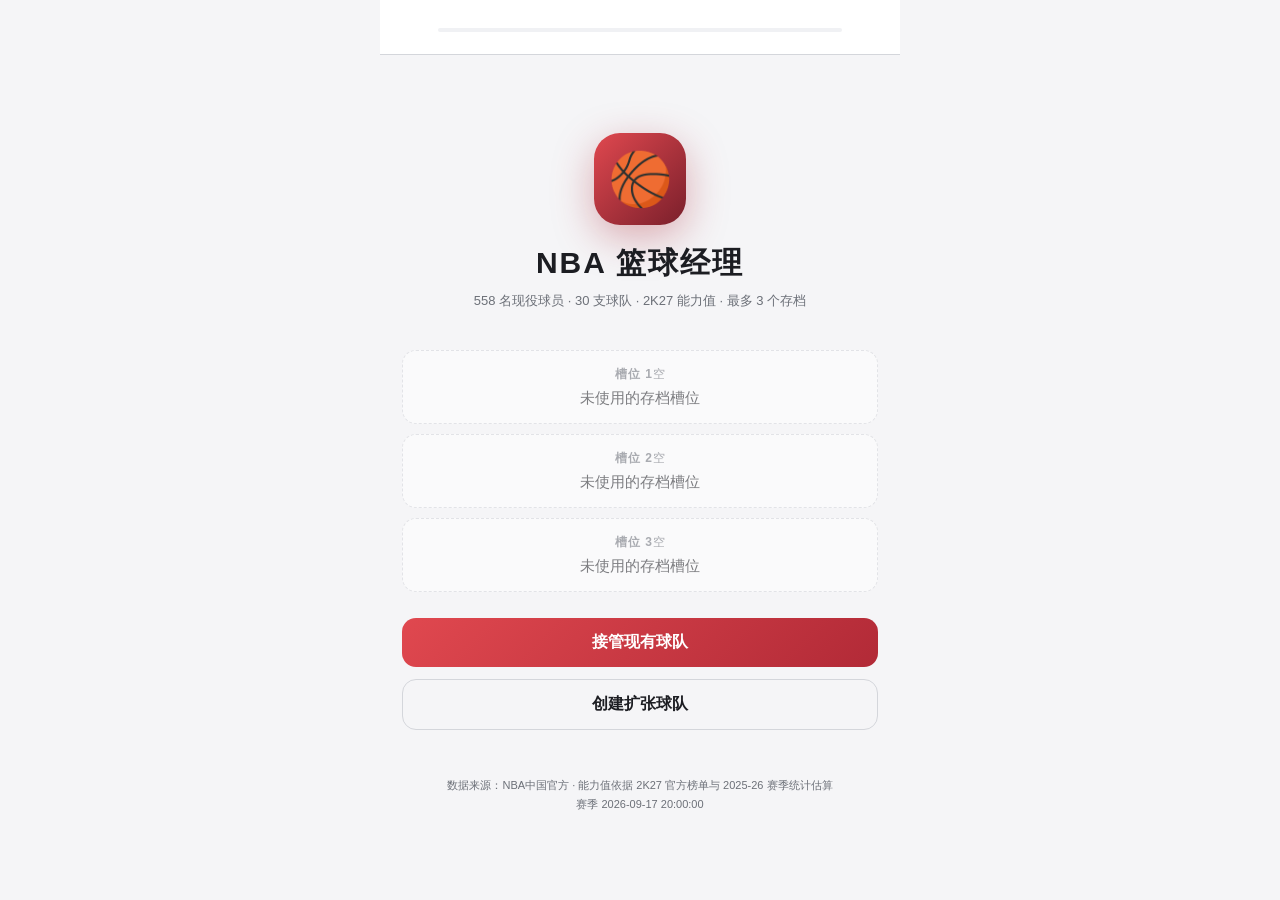
<file: index.html>
<!DOCTYPE html>
<html lang="zh-CN">
<head>
<meta charset="UTF-8">
<meta http-equiv="refresh" content="0; url=web/index.html?v=15">
<title>NBA 篮球经理</title>
</head>
<body>
<script>location.replace('web/index.html?v=15');</script>
<noscript>请跳转到 <a href="web/index.html">web/index.html</a></noscript>
</body>
</html>
</file>
<file: web/css/style.css>
/* NBA 篮球经理 — 移动端样式（深色 2K 风格） */
:root {
  --bg: #f5f5f7;
  --card: #ffffff;
  --card2: #f0f1f4;
  --line: #d4d6db;
  --text: #1c1d22;
  --muted: #6c7078;
  --red: #b32636;
  --gold: #a81f2e;
  --green: #2d8a5a;
  --blue: #2a5da0;
}
* { margin: 0; padding: 0; box-sizing: border-box; -webkit-tap-highlight-color: transparent; }
html { height: 100%; }
body {
  min-height: 100%;
  background: var(--bg);
  color: var(--text);
  font-family: "PingFang SC", "Microsoft YaHei", -apple-system, sans-serif;
  font-size: 15px;
}
#app { max-width: 520px; margin: 0 auto; min-height: 100vh; padding-bottom: 30px; }
.hidden { display: none !important; }

/* ===== 顶栏 ===== */
#topbar {
  position: sticky; top: 0; z-index: 20;
  display: flex; align-items: center; gap: 10px;
  padding: calc(10px + env(safe-area-inset-top)) 14px 10px;
  background: var(--card);
  border-bottom: 1px solid var(--line);
}
#btn-back {
  width: 34px; height: 34px; border: none; border-radius: 10px;
  background: var(--card2); color: var(--text); font-size: 22px; line-height: 1;
  cursor: pointer; flex: none;
}
#step-wrap { flex: 1; }
#step-label { font-size: 13px; color: var(--muted); margin-bottom: 5px; }
#step-bar { height: 4px; border-radius: 2px; background: var(--card2); overflow: hidden; }
#step-fill { height: 100%; width: 0; border-radius: 2px; background: linear-gradient(90deg, var(--red), var(--gold)); transition: width .3s; }
#topbar-space { width: 34px; flex: none; }

/* ===== 通用 ===== */
.screen { padding: 18px 16px 40px; }
.screen-title { font-size: 22px; font-weight: 800; margin-bottom: 4px; }
.screen-sub { color: var(--muted); font-size: 13px; margin-bottom: 18px; }
.btn {
  display: block; width: 100%; padding: 14px; border: none; border-radius: 14px;
  font-size: 16px; font-weight: 700; cursor: pointer; transition: transform .08s, opacity .2s;
}
.btn:active { transform: scale(.98); }
.btn:disabled { opacity: .35; cursor: not-allowed; }
.btn-primary { background: linear-gradient(135deg, #e0484f, #b22a37); color: #fff; }
.btn-outline { background: transparent; color: var(--text); border: 1.5px solid var(--line); }
.btn-gold { background: linear-gradient(135deg, #c92a3f, #8a1825); color: #fff; }
.btn + .btn { margin-top: 12px; }
.link-danger { display: block; margin: 14px auto 0; background: none; border: none; color: var(--muted); font-size: 13px; text-decoration: underline; cursor: pointer; }

/* ===== 开始页 ===== */
.hero { text-align: center; padding: 60px 0 40px; }
.hero-logo {
  width: 92px; height: 92px; margin: 0 auto 18px; border-radius: 26px;
  background: linear-gradient(135deg, #e0484f, #7a1f2b);
  display: flex; align-items: center; justify-content: center; font-size: 52px;
  box-shadow: 0 12px 40px rgba(168, 31, 46, .35);
}
.hero h1 { font-size: 30px; font-weight: 900; letter-spacing: 2px; }
.hero .sub { color: var(--muted); font-size: 13px; margin-top: 8px; }
.start-actions { padding: 0 6px; }
.foot-note { text-align: center; color: var(--muted); font-size: 11px; margin-top: 46px; line-height: 1.7; }

/* ===== 存档槽位 ===== */
.save-slots { display: flex; flex-direction: column; gap: 10px; margin: 0 auto 26px; max-width: 560px; padding: 0 6px; }
.save-slot {
  background: var(--card); border: 1.5px solid var(--line); border-radius: 14px; padding: 14px 16px;
  display: flex; flex-direction: column; gap: 6px;
}
.save-slot.empty { opacity: .55; border-style: dashed; align-items: center; justify-content: center; min-height: 74px; }
.ss-head { display: flex; justify-content: space-between; align-items: center; }
.ss-no { font-size: 12px; font-weight: 800; color: var(--muted); letter-spacing: 1px; }
.ss-state { font-size: 12px; color: var(--muted); }
.ss-mode { font-size: 11px; color: var(--gold); background: rgba(168,31,46,.12); border: 1px solid rgba(168,31,46,.3); padding: 2px 8px; border-radius: 10px; }
.ss-team { font-size: 17px; font-weight: 900; }
.ss-meta { font-size: 12px; color: var(--muted); }
.ss-actions { display: flex; gap: 10px; margin-top: 6px; align-items: center; }
.ss-actions .btn { padding: 6px 16px; font-size: 13px; }
.ss-actions .link-danger { margin: 0; font-size: 12px; }

/* ===== 扩张选秀 ===== */
.exp-rules { display: flex; flex-wrap: wrap; gap: 8px; margin: 14px 0; }
.er-pill { background: var(--card); border: 1px solid var(--line); border-radius: 20px; padding: 6px 14px; font-size: 12px; color: var(--muted); }
.er-pill b { color: var(--text); }
.exp-list { display: flex; flex-direction: column; gap: 8px; margin-top: 12px; }
.exp-card {
  display: flex; align-items: center; gap: 12px; background: var(--card);
  border: 1.5px solid var(--line); border-radius: 12px; padding: 10px 14px; cursor: pointer; transition: border-color .15s, background .15s;
}
.exp-card:hover { border-color: var(--gold); }
.exp-card.selected { border-color: #3fbf7f; background: rgba(63,191,127,.08); }
.exp-card.blocked { opacity: .45; cursor: not-allowed; }
.exp-card.blocked:hover { border-color: var(--line); }
.exp-main { flex: 1; min-width: 0; }
.exp-name { font-weight: 800; font-size: 14px; display: flex; align-items: center; gap: 8px; flex-wrap: wrap; }
.exp-meta { font-size: 12px; color: var(--muted); margin-top: 3px; }
.exp-act { flex-shrink: 0; }
.exp-tag { font-size: 12px; font-weight: 800; padding: 4px 10px; border-radius: 12px; white-space: nowrap; }
.exp-tag.add { background: rgba(79,142,247,.16); color: #6ea8ff; border: 1px solid rgba(79,142,247,.4); }
.exp-tag.sel { background: rgba(63,191,127,.16); color: #3fbf7f; border: 1px solid rgba(63,191,127,.4); }
.exp-tag.locked { background: rgba(120,128,150,.14); color: var(--muted); border: 1px solid var(--line); }
.exp-bottombar {
  position: sticky; bottom: 0; display: flex; justify-content: space-between; align-items: center; gap: 12px;
  background: var(--bg); border-top: 1px solid var(--line); padding: 14px 4px; margin-top: 18px; flex-wrap: wrap;
}
.exp-hint { font-size: 13px; color: var(--muted); }


/* ===== 球队选择 ===== */
.team-grid { display: grid; grid-template-columns: 1fr 1fr; gap: 12px; }
.team-card {
  background: var(--card); border: 1.5px solid var(--line); border-radius: 16px;
  padding: 16px 10px 12px; text-align: center; cursor: pointer; transition: transform .08s, border-color .2s;
}
.team-card:active { transform: scale(.97); }
.team-logo { width: 58px; height: 58px; margin: 0 auto 10px; display: flex; align-items: center; justify-content: center; }
.team-logo img { width: 100%; height: 100%; object-fit: contain; }
.logo-fb { display: none; width: 100%; height: 100%; border-radius: 14px; align-items: center; justify-content: center; background: var(--card2); color: var(--muted); font-weight: 800; font-size: 15px; }
.team-name { font-weight: 800; font-size: 16px; }
.team-city { color: var(--muted); font-size: 12px; margin-top: 2px; }
.team-meta { color: var(--gold); font-size: 11px; margin-top: 7px; }

/* ===== 建队表单 ===== */
.form { display: flex; flex-direction: column; gap: 16px; }
.field span { display: block; font-size: 13px; color: var(--muted); margin-bottom: 7px; }
.field-row { display: flex; gap: 8px; }
.field input {
  flex: 1; padding: 13px 14px; border-radius: 12px; border: 1.5px solid var(--line);
  background: var(--card); color: var(--text); font-size: 16px; outline: none; min-width: 0;
}
.field input:focus { border-color: var(--red); }
.field-value {
  flex: 1; padding: 13px 14px; border-radius: 12px; border: 1.5px dashed var(--line);
  background: var(--card2); color: var(--text); font-size: 16px; min-width: 0;
}
.dice {
  width: 46px; border: none; border-radius: 12px; background: var(--card2);
  font-size: 20px; cursor: pointer; flex: none;
}

/* ===== 预算 ===== */
.budget-list { display: flex; flex-direction: column; gap: 12px; }
.budget-card {
  background: var(--card); border: 1.5px solid var(--line); border-radius: 16px;
  padding: 16px; cursor: pointer; transition: border-color .15s, background .15s;
}
.budget-card.active { border-color: var(--gold); background: var(--card2); }
.budget-amount { font-size: 26px; font-weight: 900; color: var(--gold); }
.budget-label { font-weight: 700; margin-top: 2px; }
.budget-desc { color: var(--muted); font-size: 12px; margin-top: 3px; }
#btn-to-roster, #btn-to-budget { margin-top: 20px; }

/* ===== 选人 ===== */
.roster-topbar {
  position: sticky; top: 55px; z-index: 15; margin: -8px -16px 12px;
  padding: 10px 16px 12px; background: var(--card);
  border-bottom: 1px solid var(--line);
}
.budget-line { display: flex; justify-content: space-between; font-size: 12.5px; color: var(--muted); margin-bottom: 7px; }
.budget-line b { color: var(--text); }
.budget-line b.warn { color: var(--red); }
.budget-bar { height: 7px; border-radius: 4px; background: var(--card2); overflow: hidden; }
#budget-fill { height: 100%; width: 0; border-radius: 4px; background: var(--green); transition: width .25s, background .25s; }
#budget-fill.warn { background: var(--gold); }
#budget-fill.over { background: var(--red); }
.chips { display: flex; gap: 7px; overflow-x: auto; padding-top: 10px; min-height: 40px; scrollbar-width: none; }
.chips::-webkit-scrollbar { display: none; }
.chip {
  flex: none; display: flex; align-items: center; gap: 6px;
  background: var(--card2); border: 1px solid var(--line); border-radius: 20px;
  padding: 4px 10px 4px 4px; font-size: 12.5px; cursor: pointer;
}
.chip img { width: 26px; height: 26px; border-radius: 50%; object-fit: cover; background: var(--card); }
.chip .x { color: var(--muted); font-size: 14px; }
.chip-empty { color: var(--muted); font-size: 12px; align-self: center; }

.filters { display: flex; gap: 10px; align-items: center; margin-bottom: 10px; }
.pos-filter { display: flex; background: var(--card); border-radius: 10px; padding: 3px; }
.pos-filter button {
  border: none; background: transparent; color: var(--muted); font-size: 13px;
  padding: 6px 12px; border-radius: 8px; cursor: pointer;
}
.pos-filter button.active { background: var(--red); color: #fff; font-weight: 700; }
#sort-sel {
  flex: none; padding: 8px 8px; border-radius: 10px; border: 1.5px solid var(--line);
  background: var(--card); color: var(--text); font-size: 13px; outline: none;
}
#search-in {
  width: 100%; padding: 11px 14px; margin-bottom: 12px; border-radius: 12px;
  border: 1.5px solid var(--line); background: var(--card); color: var(--text);
  font-size: 14px; outline: none;
}
#search-in:focus { border-color: var(--red); }

.player-list { display: flex; flex-direction: column; gap: 9px; padding-bottom: 90px; }
.player-card {
  display: flex; align-items: center; gap: 11px;
  background: var(--card); border: 1.5px solid var(--line); border-radius: 14px;
  padding: 9px 12px; cursor: pointer; transition: border-color .15s, background .15s;
}
.player-card.selected { border-color: var(--gold); background: var(--card2); }
.player-card.disabled { opacity: .38; cursor: not-allowed; }
.ovr-badge {
  width: 42px; height: 42px; border-radius: 11px; flex: none;
  display: flex; align-items: center; justify-content: center;
  font-weight: 900; font-size: 17px;
}
.ovr-95 { background: linear-gradient(135deg, #6b0f1a, #a81f2e); color: #fff; }
.ovr-90 { background: linear-gradient(135deg, #8a1825, #c92a3f); color: #fff; }
.ovr-85 { background: linear-gradient(135deg, #ffa94d, #e86a10); color: #fff; }
.ovr-80 { background: #3b6fd4; color: #fff; }
.ovr-75 { background: #2f9e6e; color: #fff; }
.ovr-70 { background: #8a8d96; color: #fff; }
.ovr-low { background: #d8dce3; color: #4a4d54; }
.p-avatar { width: 42px; height: 42px; border-radius: 11px; object-fit: cover; background: var(--card2); flex: none; }
.p-info { flex: 1; min-width: 0; }
.p-name { font-weight: 700; font-size: 15px; white-space: nowrap; overflow: hidden; text-overflow: ellipsis; }
.p-meta { color: var(--muted); font-size: 12px; margin-top: 3px; display: flex; align-items: center; gap: 6px; }
.pos-chip { font-size: 10.5px; font-weight: 700; padding: 1.5px 6px; border-radius: 6px; }
.pos-g { background: rgba(42, 93, 160, .12); color: #2a5da0; }
.pos-f { background: rgba(45, 138, 90, .12); color: #2d8a5a; }
.pos-c { background: rgba(168, 31, 46, .12); color: #a81f2e; }
.p-right { text-align: right; flex: none; }
.p-salary { font-weight: 800; font-size: 14px; color: var(--gold); }
.p-state { color: var(--muted); font-size: 10.5px; margin-top: 3px; }
.player-card.selected .p-state { color: var(--gold); }

.roster-bottombar {
  position: fixed; bottom: 0; left: 50%; transform: translateX(-50%);
  width: min(520px, 100%); padding: 12px 16px calc(12px + env(safe-area-inset-bottom));
  background: var(--card); border-top: 1px solid var(--line);
  z-index: 18;
}

/* ===== 确认页 ===== */
.team-hero {
  display: flex; align-items: center; gap: 14px;
  background: var(--card);
  border: 1.5px solid var(--line); border-radius: 18px; padding: 14px 16px;
  flex-wrap: wrap;
}
.team-hero-logo { width: 56px; height: 56px; flex: none; display: flex; align-items: center; justify-content: center; }
.team-hero-logo img { width: 100%; height: 100%; object-fit: contain; }
.th-fb { width: 100%; height: 100%; border-radius: 18px; display: flex; align-items: center; justify-content: center; font-size: 28px; }
.th-info { flex: 1 1 130px; min-width: 130px; }
.th-name { font-size: 19px; font-weight: 900; line-height: 1.2; white-space: nowrap; }
.th-sub { color: var(--muted); font-size: 12px; margin-top: 3px; white-space: nowrap; overflow: hidden; text-overflow: ellipsis; }
.th-stats { display: flex; gap: 6px; flex: 1 1 auto; flex-wrap: wrap; margin-left: auto; justify-content: flex-end; }
.th-stat { text-align: center; padding: 4px 8px; background: var(--card2); border: 1px solid var(--line); border-radius: 10px; min-width: 48px; }
.th-stat b { display: block; font-size: 15px; font-weight: 900; color: var(--gold); line-height: 1.1; }
.th-stat span { font-size: 9.5px; color: var(--muted); }
/* 经理室主导航：平铺瓷贴网格，图标+文字两行 */
.hub-nav { display: grid; grid-template-columns: repeat(auto-fill, minmax(94px, 1fr)); gap: 8px; margin: 12px 0; }
.hub-nav .mc-btn {
  display: flex; flex-direction: column; align-items: center; justify-content: center; gap: 5px;
  white-space: nowrap; padding: 11px 6px 10px; font-size: 12.5px; border-radius: 14px;
  background: var(--card); box-shadow: 0 1px 3px rgba(20, 24, 48, .05);
  transition: transform .12s ease, border-color .12s ease, box-shadow .12s ease;
}
.hub-nav .mc-btn:hover {
  border-color: rgba(168, 31, 46, .45); box-shadow: 0 4px 12px rgba(168, 31, 46, .12);
  transform: translateY(-1px);
}
.hub-nav .mc-btn .hn-ico { font-size: 19px; line-height: 1; }
.hub-nav .mc-btn.primary {
  background: linear-gradient(135deg, var(--gold), #7f1424); border-color: var(--gold);
  box-shadow: 0 2px 8px rgba(168, 31, 46, .28);
}
.hub-nav .mc-btn.disabled { opacity: .4; }
/* 经理室子tab切换 */
.hub-tabs { display: flex; gap: 0; border-bottom: 2px solid var(--line); margin: 4px 0 14px; }
.hub-tab { background: transparent; border: none; color: var(--muted); padding: 8px 18px; font-size: 14px; font-weight: 700; cursor: pointer; border-bottom: 2px solid transparent; margin-bottom: -2px; }
.hub-tab.active { color: var(--gold); border-bottom-color: var(--gold); }
.hub-tab:hover { color: var(--text); }
.hub-tab-body { min-height: 200px; }
.hub-leaders .r-row { gap: 8px; }
.hub-leaders .r-salary { display: flex; flex-direction: column; align-items: flex-end; gap: 0; line-height: 1; }
.hub-leaders .r-salary b { color: var(--text); font-size: 14px; font-weight: 800; }
.hub-leaders .r-salary span { font-size: 9px; color: var(--muted); }
.sum-stats { display: flex; gap: 10px; margin: 14px 0 18px; }
.sum-stats > div { flex: 1; background: var(--card); border: 1px solid var(--line); border-radius: 14px; padding: 12px 6px; text-align: center; }
.sum-stats b { display: block; font-size: 17px; font-weight: 800; }
.sum-stats span { font-size: 11px; color: var(--muted); }
.roster-table { display: flex; flex-direction: column; gap: 6px; margin-bottom: 18px; }
.r-row {
  display: flex; align-items: center; gap: 10px; background: var(--card);
  border: 1px solid var(--line); border-radius: 11px; padding: 7px 12px; font-size: 13.5px;
  cursor: pointer;
}
.r-idx { width: 16px; color: var(--muted); font-size: 11.5px; flex: none; text-align: center; }
.r-row .ovr-badge { width: 30px; height: 30px; border-radius: 8px; font-size: 13px; flex: none; }
.r-main { flex: 1; min-width: 0; display: flex; flex-direction: column; gap: 2px; }
.r-name { font-weight: 700; white-space: nowrap; overflow: hidden; text-overflow: ellipsis; line-height: 1.2; }
.r-name .starter { color: var(--gold); font-size: 10px; border: 1px solid var(--gold); border-radius: 5px; padding: 0 4px; margin-left: 6px; vertical-align: 1px; font-weight: 700; }
.r-meta { color: var(--muted); font-size: 11px; display: flex; align-items: center; gap: 4px; white-space: nowrap; overflow: hidden; line-height: 1.2; }
.r-meta .pos-chip { font-size: 10px; padding: 1px 5px; flex: none; }
.r-meta .morale-chip { font-size: 10.5px; margin-left: 0; flex: none; }
.r-salary { color: var(--gold); font-weight: 700; text-align: right; flex: none; white-space: nowrap; font-size: 12.5px; line-height: 1.2; }
.r-row.r-injured { opacity: .65; }
.inj-chip { font-size: 10px; background: #fff0f0; color: #c0392b; border: 1px solid #e74c3c; border-radius: 5px; padding: 0 5px; margin-left: 6px; vertical-align: 1px; font-weight: 600; white-space: nowrap; }

/* ===== 退役球员 / 名人堂 ===== */
.r-acc { display: flex; flex-wrap: wrap; gap: 4px; margin-top: 3px; }
.acc-badge { font-size: 9.5px; border-radius: 4px; padding: 1px 5px; font-weight: 700; white-space: nowrap; }
.acc-mvp { background: #fff3cd; color: #856404; border: 1px solid #ffc107; }
.acc-fmvp { background: #fff0f6; color: #a81f2e; border: 1px solid #e74c3c; }
.acc-champ { background: #fffbe6; color: #996600; border: 1px solid #daa520; }
.acc-allnba { background: #e8f4fd; color: #1a5da0; border: 1px solid #4f8ef7; }
.acc-dpoy { background: #e8f8f0; color: #1a6b3a; border: 1px solid #2d8a5a; }
.acc-none { font-size: 10px; color: var(--muted); }
.r-hof-score { font-size: 11px; color: var(--gold); font-weight: 700; white-space: nowrap; flex: none; align-self: center; }
.r-row.r-hof { border-color: var(--gold); background: rgba(168,31,46,.03); }
.hof-status { font-size: 9.5px; border-radius: 4px; padding: 1px 6px; margin-left: 6px; vertical-align: 1px; font-weight: 700; white-space: nowrap; }
.hof-in { background: rgba(168,31,46,.1); color: var(--gold); border: 1px solid var(--gold); }
.hof-out { background: var(--card2); color: var(--muted); border: 1px solid var(--line); }
.hof-pending { background: #fff3cd; color: #856404; border: 1px solid #ffc107; }
.hof-wait { background: #e8f4fd; color: #4f8ef7; border: 1px solid #4f8ef7; }
.hof-year { font-size: 10px; color: var(--muted); font-weight: 400; margin-left: 6px; }

/* ===== 名人堂完整页面 ===== */
.hof-list { display: flex; flex-direction: column; gap: 14px; padding-bottom: 20px; }
.hof-card { position: relative; background: linear-gradient(135deg, rgba(168,31,46,.07), var(--card) 60%); border: 1.5px solid rgba(168,31,46,.4); border-radius: 14px; padding: 14px 14px 12px; cursor: pointer; transition: transform .15s, box-shadow .15s, border-color .15s; }
.hof-card:hover { transform: translateY(-2px); box-shadow: 0 4px 14px rgba(168,31,46,.18); border-color: var(--gold); }
.hof-card:active { transform: scale(.99); }
.hof-rank { position: absolute; top: 10px; right: 14px; font-size: 18px; font-weight: 900; color: rgba(168,31,46,.18); font-style: italic; }
.hof-head { display: flex; align-items: center; gap: 12px; }
.hof-avatar { width: 56px; height: 56px; flex: none; border-radius: 50%; overflow: hidden; background: var(--card2); border: 2px solid var(--gold); display: flex; align-items: center; justify-content: center; }
.hof-avatar img { width: 100%; height: 100%; object-fit: cover; }
.hof-avatar-fb { font-size: 22px; font-weight: 900; color: var(--gold); }
.hof-title { flex: 1; min-width: 0; }
.hof-name { font-size: 17px; font-weight: 900; color: var(--gold); line-height: 1.2; margin-bottom: 3px; }
.hof-meta { display: flex; gap: 8px; flex-wrap: wrap; align-items: center; font-size: 11.5px; color: var(--muted); margin-bottom: 6px; }
.hof-badges { display: flex; gap: 4px; flex-wrap: wrap; }
.hof-badges .acc-badge { font-size: 10px; padding: 2px 6px; }
.hof-ovr { display: flex; flex-direction: column; align-items: center; gap: 3px; flex: none; }
.hof-ovr .ovr-badge { width: 38px; height: 38px; font-size: 14px; }
.hof-ovr span { font-size: 9.5px; color: var(--muted); }
.hof-score { display: flex; flex-direction: column; align-items: center; gap: 3px; flex: none; padding-left: 8px; border-left: 1px dashed var(--line); margin-left: 4px; }
.hof-score b { font-size: 18px; color: var(--gold); font-weight: 900; }
.hof-score span { font-size: 9.5px; color: var(--muted); }
.hof-induct { font-size: 11px; color: var(--gold); font-weight: 700; background: rgba(168,31,46,.08); border: 1px dashed rgba(168,31,46,.3); padding: 3px 10px; border-radius: 10px; margin: 10px 0 8px; display: inline-block; }
.hof-stats h4 { margin: 0 0 8px; font-size: 13px; color: var(--text); display: flex; align-items: baseline; gap: 8px; }
.hof-stats h4 small { font-size: 10.5px; color: var(--muted); font-weight: 400; }
.hof-table { width: 100%; font-size: 11.5px; margin: 0 0 8px; }
.hof-table th { font-size: 9.5px; color: var(--muted); padding: 4px 2px; font-weight: 600; }
.hof-table td { padding: 4px 2px; text-align: center; vertical-align: bottom; }
.hof-table td b { font-size: 13px; font-weight: 800; color: var(--text); display: block; line-height: 1.1; }
.hof-table td small { font-size: 8.5px; color: var(--muted); display: block; margin-top: 1px; }
.hof-totals td b { color: var(--gold); }
@media (max-width: 480px) {
  .hof-head { flex-wrap: wrap; }
  .hof-ovr, .hof-score { flex-direction: row; gap: 6px; padding: 0; border: none; margin: 0; }
  .hof-ovr span, .hof-score span { font-size: 11px; }
  .hof-ovr .ovr-badge { width: 32px; height: 32px; font-size: 12px; }
}

/* ===== 通用小 tab（选秀页位置筛选复用） ===== */
.ts-tabs { display: flex; gap: 6px; margin-bottom: 10px; overflow-x: auto; }
.draft-pos-tabs { margin-bottom: 8px; }
.ts-tab { font-size: 12px; padding: 6px 12px; border-radius: 8px; border: 1px solid var(--line); background: var(--card); color: var(--muted); cursor: pointer; white-space: nowrap; flex: none; }
.ts-tab.active { background: var(--gold); color: #fff; border-color: var(--gold); }

/* ===== 交易搜索：主体选择 + 报价卡片 ===== */
.ts2-subj { cursor: pointer; }
.ts2-subj:active { background: var(--card2); }
.ts2-subj.is-injured { opacity: .5; cursor: not-allowed; }
.ts2-go { font-size: 20px; color: var(--muted); flex: none; font-weight: 300; }
.ts2-back {
  background: none; border: none; color: var(--gold); font-size: 13.5px; font-weight: 700;
  padding: 4px 0 10px; cursor: pointer;
}
.ts2-subject-card {
  display: flex; align-items: center; gap: 10px;
  background: var(--card); border: 1.5px solid var(--gold); border-radius: 14px;
  padding: 10px 12px; margin-bottom: 12px;
}
.ts2-subject-card .ovr-badge { width: 38px; height: 38px; font-size: 15px; flex: none; }
.ts2-subj-main { flex: 1; min-width: 0; }
.ts2-subj-name { font-size: 15px; font-weight: 900; }
.ts2-rescan {
  flex: none; border: 1px solid var(--line); background: var(--card2); color: var(--muted);
  border-radius: 8px; padding: 6px 10px; font-size: 11.5px; cursor: pointer; white-space: nowrap;
}
.ts2-list { display: flex; flex-direction: column; gap: 10px; }
.ts2-card {
  background: var(--card); border: 1.5px solid var(--line); border-radius: 14px;
  padding: 12px; box-shadow: 0 1px 3px rgba(20, 24, 48, .05);
}
.ts2-card.ts2-steal { border-color: rgba(45, 138, 90, .55); }
.ts2-card.ts2-good { border-color: rgba(79, 142, 247, .55); }
.ts2-card-head { display: flex; align-items: center; gap: 7px; margin-bottom: 10px; flex-wrap: wrap; }
.ts2-card-head .br-logo { width: 22px; height: 22px; display: inline-flex; }
.ts2-card-head b { font-size: 14px; }
.ts2-status { font-size: 10.5px; color: var(--muted); background: var(--card2); border-radius: 5px; padding: 2px 7px; }
.ts2-badge { margin-left: auto; font-size: 10.5px; font-weight: 800; border-radius: 6px; padding: 3px 8px; white-space: nowrap; }
.ts2-badge-steal { background: #e8f8f0; color: #1a6b3a; border: 1px solid #2d8a5a; }
.ts2-badge-good { background: #e8f4fd; color: #1a5da0; border: 1px solid #4f8ef7; }
.ts2-badge-fair { background: var(--card2); color: var(--muted); border: 1px solid var(--line); }
.ts2-cols { display: grid; grid-template-columns: 1fr 22px 1fr; gap: 6px; align-items: start; }
.ts2-col { border-radius: 10px; padding: 8px; display: flex; flex-direction: column; gap: 6px; }
.ts2-out { background: rgba(168, 31, 46, .05); }
.ts2-in { background: rgba(45, 138, 90, .05); }
.ts2-col-h { font-size: 11px; font-weight: 800; color: var(--muted); display: flex; justify-content: space-between; gap: 6px; }
.ts2-col-h em { font-style: normal; color: var(--text); font-variant-numeric: tabular-nums; }
.ts2-swap { text-align: center; color: var(--muted); font-size: 15px; line-height: 40px; }
.ts2-p { display: flex; align-items: center; gap: 7px; }
.ts2-p .ovr-badge { width: 28px; height: 28px; font-size: 11.5px; flex: none; }
.ts2-p-main { min-width: 0; }
.ts2-p-name { font-size: 12.5px; font-weight: 700; white-space: nowrap; overflow: hidden; text-overflow: ellipsis; }
.ts2-p-meta { font-size: 10.5px; color: var(--muted); white-space: nowrap; }
.ts2-pick-ico { font-size: 15px; flex: none; width: 28px; text-align: center; }
.ts2-reason { font-size: 11px; color: var(--muted); line-height: 1.5; margin: 9px 0 10px; }
.ts2-accept { flex: 1; padding: 10px; font-size: 13.5px; }
.ts2-accept.confirm { background: #b3261e; border-color: #b3261e; color: #fff; }

/* ===== 交易协商 ===== */
.ts2-btns { display: flex; gap: 8px; }
.ts2-btns .ts2-accept { flex: 1.4; }
.ts2-nego {
  flex: 1; background: var(--card2); border: 1px solid var(--line); color: var(--text);
  font-size: 13px; padding: 10px 8px; white-space: nowrap;
}
.ts2-nego-card { border-color: var(--gold); }
.ts2-nego-tip { margin-left: auto; font-size: 10.5px; color: var(--muted); }
.ts2-del {
  flex: none; width: 24px; height: 24px; border-radius: 50%; border: 1px solid var(--line);
  background: var(--card2); color: var(--muted); font-size: 12px; line-height: 1;
  cursor: pointer; margin-left: 4px;
}
.ts2-del:hover { background: rgba(168, 31, 46, .1); color: #a81f2e; border-color: #a81f2e; }
.ts2-add {
  width: 100%; padding: 7px; border: 1.5px dashed var(--line); border-radius: 8px;
  background: none; color: var(--muted); font-size: 12px; cursor: pointer;
}
.ts2-add:hover { border-color: var(--gold); color: var(--gold); }
.ts2-picker {
  max-height: 180px; overflow-y: auto; border: 1px solid var(--line); border-radius: 8px;
  background: var(--card); padding: 3px; display: flex; flex-direction: column; gap: 2px;
}
.ts2-pick-row { display: flex; align-items: center; gap: 7px; padding: 4px 5px; border-radius: 6px; cursor: pointer; }
.ts2-pick-row:hover { background: var(--card2); }
.ts2-pick-row .ovr-badge { width: 24px; height: 24px; font-size: 10.5px; flex: none; }
.ts2-plus { margin-left: auto; color: var(--gold); font-weight: 900; font-size: 15px; flex: none; }
.ts2-picker-empty { font-size: 11px; color: var(--muted); text-align: center; padding: 8px; }
.ts2-checks { display: flex; flex-wrap: wrap; gap: 6px 12px; margin: 10px 0 8px; font-size: 11.5px; }
.ts2-ck.ok { color: #1a6b3a; }
.ts2-ck.bad { color: #c0392b; font-weight: 700; }
.ts2-valbar { color: var(--muted); margin-left: auto; }
.ts2-valbar b { font-variant-numeric: tabular-nums; }
.ts2-propose { width: 100%; padding: 11px; font-size: 14px; }
.ts2-banner { border-radius: 10px; padding: 10px 12px; font-size: 12.5px; line-height: 1.55; margin-top: 10px; }
.ts2-banner.ok { background: #e8f8f0; border: 1px solid #2d8a5a; color: #1a6b3a; }
.ts2-banner.warn { background: #fdf6e3; border: 1px solid #d9a520; color: #7a5c00; }
.ts2-banner.bad { background: #fdecea; border: 1px solid #c0392b; color: #922b21; }
.ts2-counter { width: 100%; margin-top: 8px; background: #d9a520; border-color: #d9a520; color: #fff; padding: 10px; font-size: 13px; }
.ts2-close { width: 100%; margin-top: 8px; padding: 11px; font-size: 14px; }
@media (max-width: 380px) {
  .ts2-cols { grid-template-columns: 1fr 16px 1fr; gap: 3px; }
  .ts2-col { padding: 6px; }
  .ts2-badge { margin-left: 0; }
}

/* ===== 球员详情 ===== */
.pd-hero {
  display: flex; gap: 14px; align-items: flex-start;
  background: var(--card);
  border: 1.5px solid var(--line); border-radius: 18px; padding: 18px; margin-bottom: 14px;
}
.pd-avatar { width: 76px; height: 76px; border-radius: 16px; object-fit: cover; background: var(--card2); flex: none; }
.pd-main { flex: 1; min-width: 0; }
.pd-name { font-size: 20px; font-weight: 900; display: flex; align-items: center; gap: 7px; flex-wrap: wrap; }
.pd-en { color: var(--muted); font-size: 12.5px; margin-top: 3px; }
.pd-meta { display: flex; gap: 6px; margin-top: 8px; flex-wrap: wrap; align-items: center; }
.pd-tag {
  font-size: 11px; padding: 2.5px 8px; border-radius: 8px;
  background: var(--card2); border: 1px solid var(--line); color: var(--muted); white-space: nowrap;
}
.pd-tag.gold { color: var(--gold); border-color: rgba(168, 31, 46, .4); }
.pd-ovr { text-align: center; flex: none; margin-left: 4px; }
.pd-ovr .ovr-badge { width: 54px; height: 54px; border-radius: 14px; font-size: 22px; }
.pd-ovr span { display: block; font-size: 10.5px; color: var(--muted); margin-top: 5px; }
.pd-card { background: var(--card); border: 1px solid var(--line); border-radius: 16px; padding: 14px; margin-bottom: 14px; }
.pd-card h3 { font-size: 13px; margin-bottom: 12px; color: var(--muted); font-weight: 700; letter-spacing: 1px; }
.attr-row { display: flex; align-items: center; gap: 10px; margin-bottom: 9px; }
.attr-row:last-child { margin-bottom: 0; }
.attr-label { width: 56px; font-size: 12.5px; color: var(--muted); flex: none; }
.attr-val { width: 28px; text-align: right; font-weight: 800; font-size: 13.5px; flex: none; font-variant-numeric: tabular-nums; }
.attr-track { flex: 1; height: 8px; border-radius: 4px; background: var(--card2); overflow: hidden; }
.attr-fill { height: 100%; border-radius: 4px; }
.mgr-grid { display: grid; grid-template-columns: repeat(4, 1fr); gap: 8px; }
.mgr-grid > div { text-align: center; background: var(--card2); border-radius: 12px; padding: 11px 4px; }
.mgr-grid b { display: block; font-size: 17px; font-weight: 900; }
.mgr-grid span { font-size: 11px; color: var(--muted); }
.stat-table { width: 100%; border-collapse: collapse; font-size: 13px; }
.stat-table th { color: var(--muted); font-weight: 600; font-size: 11.5px; padding: 4px 2px; text-align: center; border-bottom: 1px solid var(--line); }
.stat-table td { padding: 8px 2px; text-align: center; font-variant-numeric: tabular-nums; }
.stat-table td:first-child { font-weight: 700; }
.empty-stats { color: var(--muted); font-size: 12.5px; text-align: center; padding: 10px 0 6px; }
.p-info-btn {
  width: 30px; height: 30px; border-radius: 9px; flex: none;
  border: 1px solid var(--line); background: var(--card2); color: var(--muted);
  font-size: 13px; font-weight: 700; cursor: pointer; align-self: center;
}
.p-info-btn:active { transform: scale(.94); }

/* ===== 经理室 ===== */
.section-h { font-size: 14px; color: var(--muted); font-weight: 700; margin: 18px 0 10px; letter-spacing: 1px; }
/* ===== 主控台日历（常规赛） ===== */
.hcal { background: var(--card); border: 1.5px solid var(--line); border-radius: 16px; padding: 10px; margin-top: 14px; }
.hcal-nav { display: flex; align-items: center; justify-content: space-between; margin-bottom: 8px; }
.hcal-nav-btn { width: 32px; height: 32px; border-radius: 8px; border: 1px solid var(--line); background: var(--card2); font-size: 18px; font-weight: 800; color: var(--gold); cursor: pointer; display: flex; align-items: center; justify-content: center; line-height: 1; }
.hcal-nav-btn:active { transform: scale(.92); }
.hcal-title { font-size: 16px; font-weight: 800; color: var(--gold); }
.hcal-weekdays { display: grid; grid-template-columns: repeat(7, 1fr); gap: 2px; margin-bottom: 3px; }
.hcal-weekdays > div { text-align: center; font-size: 11px; color: var(--muted); font-weight: 700; padding: 3px 0; }
.hcal-grid { display: grid; grid-template-columns: repeat(7, 1fr); gap: 2px; }
.hcal-cell { background: var(--card2); border: 1px solid var(--line); border-radius: 6px; min-height: 60px; padding: 4px 3px; display: flex; flex-direction: column; align-items: center; justify-content: center; text-align: center; cursor: default; overflow: hidden; }
.hcal-cell.hcal-empty { background: transparent; border: none; min-height: 0; padding: 0; }
.hcal-cell[data-idx] { cursor: pointer; }
.hcal-cell.today { border-color: var(--gold); border-width: 2px; box-shadow: 0 0 0 1px rgba(168,31,46,.25) inset; }
/* 胜负满格上色 */
.hcal-cell.win { background: #2d8a5a; border-color: #2d8a5a; }
.hcal-cell.loss { background: #c0392b; border-color: #c0392b; }
.hcal-cell.next { background: var(--gold); border-color: var(--gold); animation: sch-pulse 1.2s ease-in-out infinite; }
.hcal-toprow { display: flex; justify-content: space-between; align-items: center; width: 100%; margin-bottom: 2px; }
.hcal-day { font-size: 10px; color: var(--muted); font-weight: 700; line-height: 1; }
.hcal-cell.win .hcal-day, .hcal-cell.loss .hcal-day, .hcal-cell.next .hcal-day { color: rgba(255,255,255,.75); }
.hcal-cell.today .hcal-day { color: var(--gold); }
.hcal-cell.today.win .hcal-day, .hcal-cell.today.loss .hcal-day, .hcal-cell.today.next .hcal-day { color: rgba(255,255,255,.9); }
.hcal-away { font-size: 8px; color: var(--muted); background: rgba(255,255,255,.7); border-radius: 3px; padding: 0 3px; line-height: 1.3; font-weight: 700; }
.hcal-cell.win .hcal-away, .hcal-cell.loss .hcal-away, .hcal-cell.next .hcal-away { background: rgba(255,255,255,.25); color: #fff; }
.hcal-opp { font-size: 10px; font-weight: 800; line-height: 1.15; white-space: nowrap; overflow: hidden; text-overflow: ellipsis; max-width: 100%; }
.hcal-cell.win .hcal-opp, .hcal-cell.loss .hcal-opp, .hcal-cell.next .hcal-opp { color: #fff; }
.hcal-cell .hcal-future { color: var(--muted); font-size: 9.5px; }
.hcal-score { font-size: 8.5px; font-weight: 800; font-variant-numeric: tabular-nums; line-height: 1.15; margin-top: 1px; white-space: nowrap; }
.hcal-cell.win .hcal-score, .hcal-cell.loss .hcal-score { color: #fff; }
.next-game { background: var(--card); border: 1.5px solid var(--line); border-radius: 18px; padding: 18px; margin-top: 14px; }
.ng-label { color: var(--muted); font-size: 12px; text-align: center; letter-spacing: 1px; }
.ng-row { display: flex; align-items: center; justify-content: space-evenly; margin: 14px 0 10px; }
.ng-team { display: flex; flex-direction: column; align-items: center; gap: 8px; font-weight: 800; font-size: 15px; }
.ng-team .team-logo { width: 52px; height: 52px; margin: 0; }
.ng-team img { width: 52px; height: 52px; object-fit: contain; }
.ng-team .logo-fb { width: 52px; height: 52px; border-radius: 12px; font-size: 18px; }
.ng-fb { font-size: 26px; }
.ng-vs { color: var(--muted); font-weight: 900; font-size: 20px; }
.ng-meta { text-align: center; color: var(--gold); font-size: 12px; margin-bottom: 14px; }
.next-game .btn { margin-top: 0; }

/* ===== 比赛页 ===== */
#screen-match { padding-bottom: 10px; }
.m-scoreboard {
  display: flex; align-items: center; justify-content: space-between;
  background: var(--card);
  border: 1.5px solid var(--line); border-radius: 18px; padding: 16px 18px;
  position: sticky; top: 55px; z-index: 15;
}
.m-team { display: flex; flex-direction: column; align-items: center; gap: 7px; width: 92px; }
.m-logo { width: 46px; height: 46px; display: flex; align-items: center; justify-content: center; }
.m-logo img { width: 100%; height: 100%; object-fit: contain; }
.m-name { font-size: 13px; font-weight: 800; white-space: nowrap; overflow: hidden; text-overflow: ellipsis; max-width: 92px; }
.m-center { text-align: center; }
.m-score { font-size: 34px; font-weight: 900; font-variant-numeric: tabular-nums; letter-spacing: 1px; }
.m-clock { color: var(--gold); font-size: 13px; font-weight: 700; margin-top: 3px; font-variant-numeric: tabular-nums; }
.m-controls { display: flex; gap: 8px; margin: 12px 0 8px; }
.mc-btn {
  flex: 1; padding: 11px 4px; border-radius: 12px; border: 1.5px solid var(--line);
  background: var(--card); color: var(--text); font-size: 13.5px; font-weight: 700; cursor: pointer;
}
.mc-btn:active { transform: scale(.97); }
.mc-btn.gold { border-color: rgba(168, 31, 46, .5); color: var(--gold); }
.mc-btn.primary { background: var(--gold); color: #fff; border-color: var(--gold); }
.mc-btn.small { flex: none; padding: 8px 14px; font-size: 12.5px; }
.mc-btn.disabled, .mc-btn:disabled { opacity: .45; cursor: not-allowed; color: var(--muted); }
.m-tactics { display: flex; gap: 10px; align-items: center; margin-bottom: 12px; }
.m-tactics label { flex: 1; display: flex; align-items: center; gap: 7px; font-size: 12.5px; color: var(--muted); }
.m-tactics select {
  flex: 1; padding: 8px 6px; border-radius: 10px; border: 1.5px solid var(--line);
  background: var(--card); color: var(--text); font-size: 13px; outline: none;
}
.m-feed { display: flex; flex-direction: column; gap: 5px; }
.feed-item {
  display: flex; align-items: center; gap: 9px; font-size: 13.5px;
  background: var(--card); border: 1px solid var(--line); border-radius: 11px; padding: 8px 12px;
  animation: feedIn .25s ease;
}
@keyframes feedIn { from { opacity: 0; transform: translateY(-6px); } to { opacity: 1; transform: none; } }
.feed-item .f-icon { flex: none; font-size: 13px; width: 18px; text-align: center; }
.feed-item .f-text { flex: 1; line-height: 1.45; }
.feed-item.good { border-color: rgba(63, 191, 127, .45); }
.feed-item.good .f-text { color: #7fe0ac; }
.feed-item.warn { border-color: rgba(214, 66, 75, .4); }
.feed-item.warn .f-text { color: #ff9b9b; }
.feed-item.dim { opacity: .62; font-size: 12.5px; }
.feed-item.sep { background: transparent; border: none; justify-content: center; color: var(--muted); font-size: 12px; letter-spacing: 2px; }
.feed-item.mine { border-left: 3px solid var(--gold); }
.f-score { font-weight: 800; color: var(--gold); font-variant-numeric: tabular-nums; font-size: 12.5px; }
.m-modal {
  position: fixed; inset: 0; z-index: 50; background: rgba(5, 7, 14, .78);
  display: flex; align-items: flex-end; justify-content: center;
}
.m-modal-box {
  width: min(520px, 100%); max-height: 78vh; overflow-y: auto;
  background: var(--bg); border-radius: 22px 22px 0 0; border: 1.5px solid var(--line);
  padding: 20px 16px calc(20px + env(safe-area-inset-bottom));
}
.m-modal-box h3 { font-size: 16px; margin-bottom: 14px; }
.m-sub-cols { display: grid; grid-template-columns: 1fr 1fr; gap: 10px; }
.m-sub-cols > div > b { display: block; font-size: 12px; color: var(--muted); margin-bottom: 8px; }
.m-sub-cols > div > div { display: flex; flex-direction: column; gap: 6px; }
.sub-row {
  display: flex; align-items: center; gap: 8px; padding: 6px 8px;
  background: var(--card); border: 1.5px solid var(--line); border-radius: 10px; cursor: pointer; font-size: 12.5px;
}
.sub-row .ovr-badge { width: 28px; height: 28px; border-radius: 7px; font-size: 12px; }
.sub-row.sel { border-color: var(--gold); background: var(--card2); }
.sub-name { flex: 1; font-weight: 700; white-space: nowrap; overflow: hidden; text-overflow: ellipsis; }
.sub-e { font-size: 11px; font-weight: 800; }
.sub-e.ehi { color: var(--green); } .sub-e.emid { color: var(--gold); } .sub-e.elo { color: var(--red); }
.m-modal-actions { display: flex; gap: 10px; margin-top: 16px; }
.m-modal-actions .btn { margin-top: 0; }
/* 实时数据弹窗：双方球员 box score */
.m-stats-box { max-width: 540px; max-height: 88vh; overflow-y: auto; }
.box-score-summary { text-align: center; font-size: 14px; font-weight: 700; padding: 8px 0 14px; border-bottom: 1px solid var(--line); margin-bottom: 12px; }
.box-score-summary b { font-size: 18px; color: var(--gold); }
.box-team { margin-bottom: 16px; }
.box-team h4 { font-size: 13px; margin-bottom: 6px; color: var(--muted); font-weight: 700; }
.box-h, .box-row { display: grid; grid-template-columns: 1.4fr repeat(10, 1fr); gap: 4px; font-size: 11px; padding: 5px 4px; align-items: center; }
.box-h { color: var(--muted); font-weight: 700; border-bottom: 1px solid var(--line); text-transform: uppercase; font-size: 9.5px; }
.box-h span, .box-row span { text-align: center; }
.box-row { border-bottom: 1px dashed rgba(0,0,0,.04); }
.box-row.starter { background: rgba(168,31,46,.04); }
.box-row .bx-name { text-align: left; font-weight: 600; }
.bx-st { font-size: 9px; color: var(--gold); font-style: normal; margin-left: 2px; }
@media (max-width: 480px) {
  .box-h, .box-row { grid-template-columns: 1.2fr repeat(10, 1fr); font-size: 10px; gap: 2px; }
  .box-h { font-size: 8.5px; }
}

/* ===== 赛后 ===== */
.m-post { margin-top: 14px; }
.mp-banner { text-align: center; font-size: 24px; font-weight: 900; padding: 18px; border-radius: 16px; margin-bottom: 12px; }
.mp-banner.win { background: linear-gradient(135deg, rgba(168, 31, 46, .25), rgba(168, 31, 46, .08)); color: var(--gold); border: 1.5px solid rgba(168, 31, 46, .5); }
.mp-banner.lose { background: linear-gradient(135deg, rgba(214, 66, 75, .22), rgba(214, 66, 75, .07)); color: #ff9b9b; border: 1.5px solid rgba(214, 66, 75, .5); }
.mp-mvp { text-align: center; color: var(--muted); font-size: 13px; margin-bottom: 16px; }
.mp-mvp b { color: var(--text); }
.mp-tabs { display: flex; gap: 8px; margin-bottom: 10px; }
.mp-tab {
  flex: 1; padding: 9px; border-radius: 10px; border: 1.5px solid var(--line);
  background: var(--card); color: var(--muted); font-size: 13.5px; font-weight: 700; cursor: pointer;
}
.mp-tab.active { background: var(--red); color: #fff; border-color: var(--red); }
.box-table th { white-space: nowrap; }
.box-table td { white-space: nowrap; }
.box-table .b-name { max-width: 90px; overflow: hidden; text-overflow: ellipsis; }
.box-table { display: block; overflow-x: auto; }

#toast {
  position: fixed; bottom: 100px; left: 50%; transform: translateX(-50%);
  background: #ffffff; border: 1px solid var(--line); color: var(--text);
  padding: 11px 20px; border-radius: 12px; font-size: 14px; z-index: 99;
  max-width: 86%; text-align: center; box-shadow: 0 8px 30px rgba(0,0,0,.18);
}
.load-err { text-align: center; padding: 80px 30px; color: var(--muted); line-height: 1.8; }

/* ===== 赛季系统 ===== */
.ng-btns { display: flex; gap: 8px; }
.ng-btns .btn { flex: 1; margin-top: 0; }
.series-tag b { color: var(--gold); font-size: 16px; }
.champ-banner.gold { border-color: var(--gold); box-shadow: 0 0 18px rgba(168, 31, 46, .12); }
.champ-line { text-align: center; font-size: 17px; font-weight: 900; margin: 10px 0 6px; }
.hist-row .r-name { display: flex; align-items: center; gap: 6px; }
.hist-row .starter.gold { background: linear-gradient(135deg, #ffd700, #b8860b); color: #1a1500; }

/* 联盟排名 */
.conf-tabs { display: flex; gap: 8px; margin-bottom: 12px; }
.conf-tabs .mp-tab { flex: 1; }
.stand-table { width: 100%; border-collapse: collapse; font-size: 13.5px; }
.stand-table th { color: var(--muted); font-weight: 700; text-align: center; padding: 7px 4px; border-bottom: 1px solid var(--line); }
.stand-table td { text-align: center; padding: 8px 4px; border-bottom: 1px solid rgba(0,0,0,.05); font-variant-numeric: tabular-nums; }
.stand-table .st-team { text-align: left; font-weight: 800; }
.stand-table tr.me td { background: rgba(168, 31, 46, .08); }
.stand-table tr.me .st-team { color: var(--gold); }
.st-logo { display: inline-flex; width: 22px; height: 22px; vertical-align: middle; margin-right: 7px; }
.st-logo img { width: 100%; height: 100%; object-fit: contain; }

/* 赛程战报 */
/* 战绩摘要 */
.sch-summary { display: grid; grid-template-columns: repeat(4, 1fr); gap: 8px; margin: 12px 0; }
.sch-sum-item { background: var(--card); border: 1px solid var(--line); border-radius: 10px; padding: 10px 6px; text-align: center; }
.sch-sum-item b { display: block; font-size: 16px; font-weight: 800; color: var(--gold); }
.sch-sum-item span { display: block; font-size: 11px; color: var(--muted); margin-top: 2px; }
/* 月历 */
.cal { margin: 12px 0 20px; }
.cal-nav { display: flex; align-items: center; justify-content: space-between; margin-bottom: 10px; }
.cal-nav-btn { width: 36px; height: 36px; border-radius: 10px; border: 1px solid var(--line); background: var(--card); font-size: 20px; font-weight: 800; color: var(--gold); cursor: pointer; display: flex; align-items: center; justify-content: center; line-height: 1; }
.cal-nav-btn:active { background: var(--card2); transform: scale(.94); }
.cal-title { font-size: 17px; font-weight: 800; color: var(--gold); letter-spacing: .5px; }
.cal-weekdays { display: grid; grid-template-columns: repeat(7, 1fr); gap: 3px; margin-bottom: 4px; }
.cal-weekdays > div { text-align: center; font-size: 11px; color: var(--muted); font-weight: 700; padding: 4px 0; }
.cal-grid { display: grid; grid-template-columns: repeat(7, 1fr); gap: 3px; }
.cal-cell { background: var(--card); border: 1px solid var(--line); border-radius: 6px; min-height: 54px; padding: 3px; position: relative; overflow: hidden; }
.cal-cell.cal-empty { background: transparent; border: none; min-height: 0; }
.cal-cell.today { border-color: var(--gold); border-width: 1.5px; box-shadow: 0 0 0 1px rgba(168,31,46,.18) inset; }
.cal-day { font-size: 10px; color: var(--muted); font-weight: 700; margin-bottom: 2px; line-height: 1; }
.cal-cell.today .cal-day { color: var(--gold); }
.cal-game { font-size: 9px; padding: 2px 3px; border-radius: 4px; margin-bottom: 2px; cursor: pointer; line-height: 1.25; white-space: nowrap; overflow: hidden; text-overflow: ellipsis; }
.cal-game.win, .cal-game.loss, .cal-game.next { color: #fff; font-weight: 700; }
.cal-game.win { background: #2d8a5a; }
.cal-game.loss { background: #c0392b; }
.cal-game.next { background: var(--gold); animation: sch-pulse 1.2s ease-in-out infinite; }
.cal-game.future { color: var(--muted); border: 1px dashed var(--line); background: var(--card2); font-weight: 600; }
.cal-game-opp { white-space: nowrap; overflow: hidden; text-overflow: ellipsis; }
.cal-game-score { font-variant-numeric: tabular-nums; font-weight: 800; font-size: 9.5px; }
.cal-legend { display: flex; gap: 12px; justify-content: center; margin: 12px 0 8px; flex-wrap: wrap; }
.cal-leg-item { display: flex; align-items: center; gap: 5px; font-size: 12px; color: var(--muted); }
.cal-leg-dot { width: 12px; height: 12px; border-radius: 3px; display: inline-block; }
.cal-leg-dot.win { background: #2d8a5a; }
.cal-leg-dot.loss { background: #c0392b; }
.cal-leg-dot.next { background: var(--gold); }
.cal-leg-dot.future { background: transparent; border: 1.5px dashed var(--line); }
.cal-today-btn { width: 100%; margin-top: 6px; padding: 10px; border: 1px solid var(--line); background: var(--card); border-radius: 10px; font-size: 13px; color: var(--gold); font-weight: 700; cursor: pointer; }
.cal-today-btn:active { background: var(--card2); }
@keyframes sch-pulse { 0%, 100% { opacity: 1; } 50% { opacity: .55; } }
/* 赛程详情弹窗 */
.sch-modal { position: fixed; inset: 0; z-index: 1000; display: flex; align-items: center; justify-content: center; padding: 16px; }
.sch-modal-mask { position: absolute; inset: 0; background: rgba(0,0,0,.5); }
.sch-modal-body { position: relative; background: var(--card); border-radius: 16px; padding: 20px; width: 100%; max-width: 360px; max-height: 85vh; overflow-y: auto; box-shadow: 0 10px 40px rgba(0,0,0,.3); }
.sch-modal-head { text-align: center; margin-bottom: 16px; }
.sch-modal-date { font-size: 18px; font-weight: 800; color: var(--gold); }
.sch-modal-game { font-size: 12px; color: var(--muted); margin-top: 2px; }
.sch-modal-teams { display: flex; align-items: center; justify-content: space-around; margin-bottom: 16px; }
.sch-modal-team { text-align: center; }
.sch-modal-name { font-size: 13px; font-weight: 700; margin-bottom: 6px; }
.sch-modal-score { font-size: 28px; font-weight: 800; font-variant-numeric: tabular-nums; }
.sch-modal-score.win { color: #2d8a5a; }
.sch-modal-score.loss { color: #c0392b; }
.sch-modal-vs { font-size: 14px; color: var(--muted); font-weight: 800; }
.sch-q-table { width: 100%; border-collapse: collapse; margin-bottom: 14px; font-size: 13px; }
.sch-q-table th, .sch-q-table td { padding: 6px; text-align: center; border-bottom: 1px solid var(--line); font-variant-numeric: tabular-nums; }
.sch-q-table th { color: var(--muted); font-size: 11px; }
.sch-q-label { color: var(--muted); }
tr.sch-q-ot td { color: #d6424b; font-weight: 700; }
tr.sch-q-ot .sch-q-label { color: #d6424b; }
.sch-q-total td { font-size: 15px; border-bottom: none; }
/* 球员数据统计表 */
.sch-box { margin-bottom: 14px; }
.sch-box-team { margin-bottom: 10px; }
.sch-box-label { font-size: 12px; font-weight: 800; color: var(--gold); margin-bottom: 4px; padding-left: 2px; }
.sch-box-table { width: 100%; border-collapse: collapse; font-size: 12px; table-layout: fixed; }
.sch-box-table th, .sch-box-table td { padding: 4px 3px; text-align: center; border-bottom: 1px solid var(--line); font-variant-numeric: tabular-nums; }
.sch-box-table th { color: var(--muted); font-size: 10px; font-weight: 700; }
.sch-box-table th:first-child, .sch-box-table td:first-child { text-align: left; padding-left: 6px; }
.sch-box-table col.player { width: 38%; }
.sch-modal-result { text-align: center; font-size: 16px; font-weight: 800; margin-bottom: 14px; }
.sch-modal-result.win { color: #2d8a5a; }
.sch-modal-result.loss { color: #c0392b; }
.sch-modal .btn { width: 100%; }
.po-round { color: var(--gold); font-size: 12.5px; font-weight: 800; margin: 12px 0 7px; letter-spacing: 1px; }
.po-ser { background: var(--card); border: 1px solid var(--line); border-radius: 10px; padding: 8px 12px; font-size: 13px; margin-bottom: 5px; display: flex; justify-content: space-between; align-items: center; }
.po-ser.me { border-color: var(--gold); }
.po-ser.won { border-color: rgba(63, 191, 127, .5); }
.po-adv { color: var(--muted); font-size: 11.5px; }

/* 赛季总结 */
.se-card { background: var(--card); border: 1.5px solid var(--line); border-radius: 16px; padding: 15px 16px; margin: 12px 0; }
.se-card h3 { margin: 0 0 12px; font-size: 15px; }
.se-card.gold { border-color: var(--gold); }
/* 常规赛结束页：操作按钮置顶容器 */
.se-action-bar { display: flex; gap: 10px; flex-wrap: wrap; margin: 8px 0 14px; }

/* 总冠军华丽横幅 */
.champ-hero { text-align: center; padding: 36px 20px 30px; border-radius: 20px; margin-bottom: 16px; background: linear-gradient(135deg, #1a1a2e, #2d1b3d); color: #fff; position: relative; overflow: hidden; }
.champ-hero::before { content: ""; position: absolute; top: -40%; left: -20%; width: 60%; height: 80%; background: radial-gradient(ellipse, rgba(255,215,0,.15), transparent 60%); }
.champ-hero::after { content: ""; position: absolute; bottom: -30%; right: -15%; width: 50%; height: 70%; background: radial-gradient(ellipse, rgba(168,31,46,.20), transparent 60%); }
.champ-hero.mine { background: linear-gradient(135deg, #4a0e1f, #6b1b30, #2d1b3d); }
.champ-hero.mine::before { background: radial-gradient(ellipse, rgba(255,215,0,.28), transparent 60%); }
.champ-trophy { font-size: 64px; line-height: 1; margin-bottom: 12px; position: relative; z-index: 1; filter: drop-shadow(0 4px 12px rgba(255,215,0,.3)); }
.champ-hero.mine .champ-trophy { animation: trophy-shine 2s ease-in-out infinite; }
@keyframes trophy-shine { 0%, 100% { filter: drop-shadow(0 4px 12px rgba(255,215,0,.3)); transform: scale(1); } 50% { filter: drop-shadow(0 6px 20px rgba(255,215,0,.6)); transform: scale(1.06); } }
.champ-title { font-size: 24px; font-weight: 900; margin-bottom: 14px; position: relative; z-index: 1; text-shadow: 0 2px 8px rgba(0,0,0,.4); }
.champ-team { display: flex; align-items: center; justify-content: center; gap: 8px; font-size: 17px; font-weight: 800; margin-bottom: 8px; position: relative; z-index: 1; }
.champ-team img { width: 40px; height: 40px; object-fit: contain; }
.champ-season { font-size: 13px; color: rgba(255,255,255,.55); margin-bottom: 6px; position: relative; z-index: 1; }
.champ-result { display: inline-block; font-size: 12px; font-weight: 700; padding: 4px 14px; border-radius: 20px; background: rgba(255,255,255,.1); border: 1px solid rgba(255,255,255,.15); position: relative; z-index: 1; }

/* 季后赛之旅 */
.pj-list { display: flex; flex-direction: column; gap: 8px; }
.pj-step { display: flex; align-items: center; gap: 10px; padding: 10px 12px; border-radius: 12px; background: var(--card2); border-left: 3px solid var(--line); }
.pj-step.won { border-left-color: var(--green); background: rgba(45,138,90,.06); }
.pj-step.lost { border-left-color: var(--red); background: rgba(179,38,54,.06); }
.pj-result { font-size: 16px; flex: none; }
.pj-round { font-weight: 800; font-size: 13px; min-width: 60px; }
.pj-score { font-weight: 900; font-size: 15px; color: var(--gold); flex: none; font-variant-numeric: tabular-nums; }
.pj-opp { margin-left: auto; color: var(--muted); font-size: 12.5px; text-align: right; }
.pj-empty { text-align: center; color: var(--muted); padding: 14px; font-size: 13px; }

/* FMVP 卡片 */
.se-fmvp-card { display: flex; align-items: center; gap: 12px; background: linear-gradient(135deg, rgba(168,31,46,.08), rgba(168,31,46,.03)); border: 1.5px solid rgba(168,31,46,.35); border-radius: 14px; padding: 14px 16px; margin: 12px 0; }
.fmvp-badge { min-width: 56px; height: 36px; border-radius: 10px; background: linear-gradient(135deg, #c92a3f, #8a1825); color: #fff; display: flex; align-items: center; justify-content: center; font-weight: 900; font-size: 12px; letter-spacing: .5px; flex-shrink: 0; }
.fmvp-info { flex: 1; min-width: 0; }
.fmvp-name { font-weight: 800; font-size: 15px; }
.fmvp-team { color: var(--muted); font-size: 12px; margin-top: 2px; }
.fmvp-stats { font-weight: 800; color: var(--gold); font-size: 13px; white-space: nowrap; font-variant-numeric: tabular-nums; }

/* 赛季统计卡片 */
.champ-stats { display: flex; gap: 16px; }
.cs-item { flex: 1; text-align: center; }
.cs-label { display: block; font-size: 11px; color: var(--muted); margin-bottom: 4px; }
.cs-val { display: block; font-size: 18px; font-weight: 900; color: var(--gold); }

/* 赛季总结 - 本队荣誉 */
.hon-item { display: flex; align-items: center; gap: 10px; padding: 8px 0; border-bottom: 1px solid rgba(0,0,0,.05); }
.hon-item:last-child { border-bottom: none; }
.hon-item.team { background: rgba(168,31,46,.04); border-radius: 8px; padding: 8px 10px; margin: 4px 0; border-bottom: none; }
.hon-badge { min-width: 32px; height: 22px; border-radius: 6px; background: var(--card2); border: 1px solid var(--line); font-size: 10px; font-weight: 800; display: flex; align-items: center; justify-content: center; flex-shrink: 0; }
.hon-badge.team-h { background: linear-gradient(135deg, rgba(168,31,46,.18), rgba(168,31,46,.08)); border-color: rgba(168,31,46,.3); color: var(--gold); }
.hon-label { font-weight: 700; font-size: 13.5px; flex-shrink: 0; }
.hon-name { margin-left: auto; color: var(--muted); font-size: 12.5px; text-align: right; }

/* 荣誉室 */
.tr-stats { display: flex; gap: 12px; margin-bottom: 16px; }
.tr-stat-item { flex: 1; text-align: center; background: var(--card); border: 1.5px solid var(--line); border-radius: 14px; padding: 16px 8px; }
.tr-stat-val { display: block; font-size: 32px; font-weight: 900; color: var(--gold); line-height: 1; }
.tr-stat-val.champ { background: linear-gradient(135deg, #ffd700, #b8860b); -webkit-background-clip: text; -webkit-text-fill-color: transparent; background-clip: text; }
.tr-stat-label { display: block; font-size: 11px; color: var(--muted); margin-top: 6px; font-weight: 600; }
.tr-season-card { background: var(--card); border: 1.5px solid var(--line); border-radius: 14px; padding: 14px 16px; margin-bottom: 12px; }
.tr-season-head { display: flex; align-items: center; gap: 10px; margin-bottom: 10px; padding-bottom: 8px; border-bottom: 1px solid rgba(0,0,0,.06); }
.tr-season-no { font-weight: 900; font-size: 15px; }
.tr-team-badges { display: flex; gap: 6px; flex-wrap: wrap; }
.tr-trophy-badge { font-size: 11px; font-weight: 800; padding: 3px 10px; border-radius: 10px; background: rgba(59,130,246,.12); color: #2563eb; border: 1px solid rgba(59,130,246,.2); }
.tr-trophy-badge.champ { background: linear-gradient(135deg, rgba(255,215,0,.18), rgba(184,134,11,.12)); color: #b8860b; border-color: rgba(255,215,0,.35); }
.tr-player-list { display: flex; flex-direction: column; gap: 4px; }
.tr-hon-row { display: flex; align-items: center; gap: 10px; padding: 5px 0; }
.tr-hon-label { font-weight: 700; font-size: 12.5px; color: var(--text); min-width: 100px; }
.tr-hon-name { font-size: 12.5px; color: var(--muted); }
.tr-empty { color: var(--muted); font-size: 12px; padding: 6px 0; }
.tr-big-empty { text-align: center; color: var(--muted); padding: 40px 20px; font-size: 14px; }

/* 奖项行（常规赛结束 / 赛季总结共用） */
.aw-row { display: flex; align-items: center; gap: 12px; padding: 10px 0; border-bottom: 1px solid rgba(0,0,0,.06); }
.aw-row:last-child { border-bottom: none; }
.aw-row.me .aw-name { color: var(--gold); }
.aw-row.me .aw-rank { background: linear-gradient(135deg, rgba(168,31,46,.22), rgba(168,31,46,.10)); border-color: rgba(168,31,46,.38); color: var(--gold); }
.aw-rank { min-width: 54px; height: 30px; border-radius: 9px; background: var(--card2); border: 1px solid var(--line); display: flex; align-items: center; justify-content: center; font-weight: 800; font-size: 11.5px; flex-shrink: 0; letter-spacing: .5px; }
.aw-name { font-weight: 700; font-size: 14.5px; flex: 1; min-width: 0; }
.aw-team { display: block; color: var(--muted); font-weight: 500; font-size: 12px; margin-top: 2px; }
.aw-line { margin-left: auto; color: var(--muted); font-size: 12.5px; font-variant-numeric: tabular-nums; white-space: nowrap; padding-left: 8px; }

/* 比赛轮次标签 */
.m-round { text-align: center; color: var(--gold); font-size: 12.5px; font-weight: 800; letter-spacing: 1px; margin-bottom: 8px; }

/* ===== 交易中心 ===== */
.trade-team-grid { display: grid; grid-template-columns: repeat(2, 1fr); gap: 9px; padding-bottom: 20px; }
.trade-team-card { background: var(--card); border: 1.5px solid var(--line); border-radius: 14px; padding: 14px 10px; text-align: center; cursor: pointer; transition: border-color .2s; }
.trade-team-card:active { border-color: var(--gold); }
.trade-team-logo { width: 44px; height: 44px; margin: 0 auto 6px; }
.trade-team-logo img { width: 100%; height: 100%; object-fit: contain; }
.trade-team-name { font-size: 13.5px; font-weight: 800; }
.trade-team-str { font-size: 11.5px; color: var(--muted); margin-top: 2px; }
.team-status { display: inline-block; margin-top: 6px; font-size: 10px; font-weight: 800; padding: 2px 8px; border-radius: 8px; line-height: 1.4; }
.badge-contend { background: rgba(34,197,94,.16); color: #16a34a; }
.badge-rebuild { background: rgba(59,130,246,.16); color: #2563eb; }
.badge-tank { background: rgba(249,115,22,.16); color: #ea580c; }

.trade-deal-header { display: flex; align-items: center; justify-content: space-between; background: var(--card); border: 1.5px solid var(--line); border-radius: 16px; padding: 14px 16px; margin-bottom: 14px; flex-wrap: wrap; gap: 8px; }
.td-side { display: flex; align-items: center; gap: 10px; }
.td-side img { width: 38px; height: 38px; object-fit: contain; }
.td-side b { font-size: 13px; }
.td-side span { display: block; color: var(--muted); font-size: 11px; }
.td-center { text-align: center; }
.td-val { font-size: 18px; font-weight: 900; font-variant-numeric: tabular-nums; }
.td-val small { display: block; font-size: 9px; font-weight: 600; color: var(--muted); margin-top: 1px; }
.td-sal { font-size: 11.5px; color: var(--muted); }
.td-match-row { display: flex; gap: 4px; justify-content: center; margin-top: 6px; flex-wrap: wrap; }
.td-match { display: inline-flex; flex-direction: column; align-items: center; gap: 1px; font-size: 10px; font-weight: 700; padding: 3px 7px; border-radius: 6px; line-height: 1.2; }
.td-match small { font-size: 9px; font-weight: 600; opacity: .85; }
.td-match.ok { background: rgba(46,160,67,.15); color: #2ea043; }
.td-match.bad { background: rgba(214,66,75,.15); color: #d6424b; }

.trade-result { background: var(--card); border-radius: 14px; padding: 14px; margin-bottom: 12px; display: flex; align-items: center; gap: 10px; flex-wrap: wrap; }
.trade-result.accept { border: 1.5px solid rgba(63, 191, 127, .5); }
.trade-result.reject { border: 1.5px solid rgba(168,31,46, .4); }
.tr-icon { font-size: 22px; font-weight: 900; width: 32px; height: 32px; border-radius: 50%; display: flex; align-items: center; justify-content: center; flex-shrink: 0; }
.accept .tr-icon { background: rgba(63, 191, 127, .18); color: #3fbf7f; }
.reject .tr-icon { background: rgba(168,31,46, .14); color: #a81f2e; }
.tr-text { flex: 1; font-size: 13px; line-height: 1.5; }
.trade-result .btn { margin-top: 4px; }

.trade-cols { display: grid; grid-template-columns: 1fr; gap: 9px; margin-bottom: 12px; }
.trade-col { background: var(--card); border: 1px solid var(--line); border-radius: 14px; padding: 10px; min-height: 80px; }
.tc-h { font-size: 12.5px; margin: 0 0 8px; color: var(--muted); }
.trade-pick { background: var(--card2); border-radius: 10px; padding: 7px 9px; margin-bottom: 6px; position: relative; }
.tp-name { font-size: 12.5px; font-weight: 800; }
.tp-meta { font-size: 10.5px; color: var(--muted); }
.tp-val { font-size: 10.5px; color: var(--gold); }
.tp-remove { position: absolute; top: 6px; right: 6px; background: none; border: none; color: #a81f2e; font-size: 14px; cursor: pointer; padding: 2px 5px; }
.trade-empty { color: var(--muted); font-size: 12px; text-align: center; padding: 16px 4px; }

.trade-actions { display: flex; gap: 8px; margin-bottom: 14px; }
.trade-actions .btn { flex: 1; }
.trade-actions .btn:disabled { opacity: .4; }

.trade-rosters { display: grid; grid-template-columns: 1fr; gap: 9px; }
.tr-sec { background: var(--card); border: 1px solid var(--line); border-radius: 14px; padding: 10px; }
.tr-row { display: flex; align-items: center; gap: 8px; padding: 8px 8px; border-radius: 10px; cursor: pointer; border: 1.5px solid transparent; margin-bottom: 5px; flex-wrap: wrap; }
.tr-row:active { background: var(--card2); }
.tr-row.picked { border-color: var(--gold); background: rgba(168, 31, 46, .06); }
.tr-row .ovr-badge { flex-shrink: 0; order: 0; }
.tr-name { font-size: 13px; font-weight: 800; flex: 1; min-width: 0; overflow: hidden; text-overflow: ellipsis; white-space: nowrap; order: 1; }
.tr-val { flex-shrink: 0; order: 2; }
.tr-meta { font-size: 10.5px; color: var(--muted); white-space: nowrap; flex-basis: 100%; order: 3; margin-top: 2px; padding-left: 38px; }
/* 交易价值徽章：彩色数值 + 星级 */
.val-badge { position: relative; display: inline-flex; align-items: center; gap: 3px; font-weight: 800; font-size: 11px; padding: 2px 6px; border-radius: 6px; border: 1px solid; cursor: help; white-space: nowrap; }
.val-badge .v-star-off { opacity: .2; }
.val-badge.t1 { color: #c0392b; background: rgba(192, 57, 43, .12); border-color: rgba(192, 57, 43, .5); }  /* 基石 */
.val-badge.t2 { color: #e67e22; background: rgba(230, 126, 34, .12); border-color: rgba(230, 126, 34, .5); }  /* 明星 */
.val-badge.t3 { color: #f1c40f; background: rgba(241, 196, 15, .12); border-color: rgba(241, 196, 15, .5); }  /* 优质 */
.val-badge.t4 { color: #2ecc71; background: rgba(46, 204, 113, .12); border-color: rgba(46, 204, 113, .5); }  /* 轮换 */
.val-badge.t5 { color: #3498db; background: rgba(52, 152, 219, .12); border-color: rgba(52, 152, 219, .5); }  /* 边缘 */
.val-badge.t6 { color: #95a5a6; background: rgba(149, 165, 166, .12); border-color: rgba(149, 165, 166, .5); }  /* 添头/非卖品 */
/* 悬停明细气泡 */
.val-badge .vtip { visibility: hidden; opacity: 0; position: absolute; bottom: calc(100% + 6px); left: 50%; transform: translateX(-50%); z-index: 100; min-width: 180px; background: #ffffff; border: 1px solid var(--line); border-radius: 8px; padding: 10px 12px; font-size: 11px; font-weight: 500; line-height: 1.7; transition: opacity .15s; pointer-events: none; box-shadow: 0 6px 20px rgba(0,0,0,.15); }
.val-badge:hover .vtip { visibility: visible; opacity: 1; }
.vtip-title { font-weight: 800; color: var(--gold); margin-bottom: 6px; border-bottom: 1px solid var(--line); padding-bottom: 4px; }
.vtip-row { display: flex; justify-content: space-between; gap: 12px; color: var(--muted); }
.vtip-row b { color: var(--text); }
.vtip-row b.pos { color: #2d8a5a; }
.vtip-row b.neg { color: var(--gold); }
/* 非卖品球员：置灰 + 锁定徽章，不可点击 */
.tr-row.untouchable { opacity: .55; cursor: not-allowed; }
.tr-row.untouchable:active { background: transparent; }
.tr-lock { display: inline-block; font-size: 9px; font-weight: 800; line-height: 1; padding: 2.5px 4px; border-radius: 4px; background: rgba(168, 31, 46, .12); color: var(--gold); border: 1px solid rgba(168, 31, 46, .4); vertical-align: 1px; margin-left: 2px; flex: none; }
.tr-row.untouchable .tr-val { color: var(--gold); }

/* ===== 选秀系统 ===== */
.draft-hint { text-align: center; color: var(--muted); font-size: 13px; padding: 12px 0; }
.draft-picked-banner { background: rgba(168, 31, 46, .1); border: 1.5px solid var(--gold); border-radius: 14px; padding: 12px 16px; margin-bottom: 12px; display: flex; align-items: center; justify-content: space-between; gap: 10px; font-weight: 800; }
.draft-picked-banner .btn { margin-left: auto; }
.dpb-hint { font-size: 11px; font-weight: 400; color: var(--muted); margin-left: 6px; }
/* 回合制选秀：当前签位横幅 */
.draft-otc { background: var(--card); border: 1.5px solid var(--line); border-radius: 14px; padding: 12px 16px; margin-bottom: 10px; font-weight: 800; font-size: 14px; text-align: center; }
/* 乐透抽签结果横幅 */
.lottery-banner { background: linear-gradient(135deg, rgba(26,159,83,.08), rgba(255,200,0,.06)); border: 1.5px solid rgba(255,200,0,.35); border-radius: 14px; padding: 12px 16px; margin-bottom: 12px; }
.lottery-title { font-size: 12px; font-weight: 700; color: var(--gold); margin-bottom: 8px; letter-spacing: .5px; }
.lottery-results { display: flex; gap: 6px; flex-wrap: wrap; }
.lottery-pick { display: flex; align-items: center; gap: 5px; background: var(--card2); border: 1px solid var(--line); border-radius: 8px; padding: 4px 10px; font-size: 12px; }
.lottery-pick.me { background: rgba(214,66,75,.12); border-color: rgba(214,66,75,.45); font-weight: 700; }
.lp-pick { color: var(--muted); }
.lp-pick b { color: var(--gold); font-size: 14px; }
.lp-team { color: var(--text); font-weight: 600; }
.lp-odds { font-size: 10px; color: var(--muted); background: var(--card); padding: 1px 5px; border-radius: 5px; }

/* ===== 乐透抽签动画展示 ===== */
.lottery-reveal { max-width: 520px; margin: 0 auto; padding: 16px; }
.lottery-reveal .screen-title { text-align: center; margin-bottom: 6px; }
.lottery-reveal .screen-sub { text-align: center; font-size: 12px; color: var(--muted); margin-bottom: 16px; }

/* intro 阶段：球队列表 */
.lottery-team-list { display: flex; flex-direction: column; gap: 4px; margin-bottom: 16px; }
.lottery-team-row { display: flex; align-items: center; gap: 10px; padding: 8px 12px; background: var(--card); border: 1px solid var(--line); border-radius: 8px; font-size: 13px; }
.lottery-team-row.me { background: rgba(214,66,75,.1); border-color: rgba(214,66,75,.4); }
.lt-seed { font-size: 11px; font-weight: 700; color: var(--muted); min-width: 28px; }
.lt-name { flex: 1; font-weight: 600; color: var(--text); }
.lt-record { font-size: 11px; color: var(--muted); min-width: 50px; text-align: right; }
.lt-odds { font-size: 11px; font-weight: 700; color: var(--gold); min-width: 45px; text-align: right; }

/* 交易签位「原属 X」徽章：乐透抽签/选秀界面通用 */
.lotto-orig-tag { display: inline-block; font-size: 10px; font-weight: 600; color: var(--gold); background: rgba(255,200,0,.12); border: 1px solid rgba(255,200,0,.35); border-radius: 4px; padding: 1px 5px; margin-left: 5px; vertical-align: middle; }

/* revealing 阶段：抽签区域 */
.lottery-draw-area { text-align: center; padding: 24px 16px; background: linear-gradient(135deg, rgba(26,159,83,.06), rgba(255,200,0,.08)); border: 2px solid rgba(255,200,0,.3); border-radius: 16px; margin-bottom: 14px; }
.lottery-draw-area.lotto-draw { background: linear-gradient(135deg, rgba(214,66,75,.08), rgba(255,200,0,.12)); border-color: rgba(255,200,0,.55); box-shadow: 0 0 20px rgba(255,200,0,.15); }
.lottery-draw-pick { font-size: 14px; font-weight: 800; color: var(--gold); margin-bottom: 12px; letter-spacing: 1px; }
.lottery-draw-team { padding: 10px; }
.lottery-draw-team.me { background: rgba(214,66,75,.08); border-radius: 10px; }
.ldd-animation { font-size: 28px; letter-spacing: 6px; margin-bottom: 8px; animation: dice-roll .6s ease-in-out infinite; }
@keyframes dice-roll { 0%,100% { transform: rotate(0) scale(1); } 25% { transform: rotate(-12deg) scale(1.1); } 75% { transform: rotate(12deg) scale(1.1); } }
.ldd-team-name { font-size: 20px; font-weight: 800; color: var(--text); margin-bottom: 4px; }
.lottery-draw-team.me .ldd-team-name { color: var(--red); }
.ldd-me-tag { font-size: 13px; font-weight: 700; color: var(--gold); margin-bottom: 4px; }
.ldd-odds { font-size: 11px; color: var(--muted); }

/* 已揭示列表 */
.lottery-revealed-list { display: flex; flex-direction: column; gap: 3px; margin-bottom: 14px; }
.lottery-revealed-row { display: flex; align-items: center; gap: 8px; padding: 5px 10px; background: var(--card); border: 1px solid var(--line); border-radius: 7px; font-size: 12px; }
.lottery-revealed-row.me { background: rgba(214,66,75,.08); border-color: rgba(214,66,75,.3); }
.lr-pick { font-weight: 800; color: var(--gold); min-width: 28px; }
.lr-team { flex: 1; font-weight: 600; color: var(--text); }
.lr-odds { font-size: 10px; color: var(--muted); }
.lr-jump { font-size: 10px; color: var(--muted); }

/* complete 阶段：完整顺位列表 */
.lottery-full-list { display: flex; flex-direction: column; gap: 3px; margin-bottom: 16px; }
.lottery-full-row { display: flex; align-items: center; gap: 8px; padding: 7px 12px; background: var(--card); border: 1px solid var(--line); border-radius: 8px; font-size: 13px; }
.lottery-full-row.me { background: rgba(214,66,75,.1); border-color: rgba(214,66,75,.4); font-weight: 700; }
.lottery-full-row.lotto { border-left: 3px solid var(--gold); }
.lf-pick { font-weight: 800; color: var(--gold); min-width: 32px; font-size: 14px; }
.lf-team { flex: 1; font-weight: 600; color: var(--text); }
.lottery-full-row.me .lf-team { color: var(--red); }
.lf-orig { font-size: 10px; color: var(--muted); }
.lf-odds { font-size: 10px; color: var(--muted); background: var(--card2); padding: 1px 6px; border-radius: 5px; }
.lf-odds.muted { font-style: italic; }

/* 通用 */
.lottery-actions { text-align: center; margin-bottom: 10px; }
.lottery-hint { text-align: center; font-size: 11px; color: var(--muted); padding: 0 20px; }
.draft-otc.me { background: linear-gradient(90deg, rgba(168,31,46,.18), rgba(168,31,46,.06)); border-color: var(--gold); color: var(--gold); box-shadow: 0 0 14px rgba(168,31,46,.18); }
/* 用户选秀权进度芯片 */
.draft-my-picks { display: flex; flex-wrap: wrap; gap: 6px; margin-bottom: 12px; justify-content: center; }
.dmp-chip { font-size: 11.5px; padding: 4px 9px; border-radius: 20px; background: var(--card); border: 1px solid var(--line); color: var(--muted); font-weight: 600; }
.dmp-chip.done { color: #4caf50; border-color: #4caf50; }
.dmp-chip.cur { color: var(--gold); border-color: var(--gold); background: rgba(168,31,46,.1); }
/* AI 操作按钮区 */
.draft-ai-actions { display: flex; gap: 8px; flex-wrap: wrap; justify-content: center; margin-bottom: 14px; }
.draft-ai-actions .btn { font-size: 12.5px; }
/* 新秀行：可选 vs 锁定 */
.draft-list { display: flex; flex-direction: column; gap: 6px; padding-bottom: 20px; }
.draft-row { display: flex; align-items: center; gap: 10px; background: var(--card); border: 1.5px solid var(--line); border-radius: 12px; padding: 9px 12px; }
.draft-row.selectable { cursor: pointer; transition: border-color .12s, background .12s, transform .12s; }
.draft-row.selectable:hover { border-color: var(--gold); background: rgba(168, 31, 46, .06); }
.draft-row.selectable:active { transform: scale(.99); }
.draft-row.locked { opacity: .65; cursor: default; }
.draft-row:active { border-color: var(--gold); }
.draft-row.picked { border-color: var(--gold); background: rgba(168, 31, 46, .08); }
/* 传奇巨星新秀行：金色边框微光 */
.draft-row.legend-row { border-color: rgba(255,200,0,.5); background: linear-gradient(90deg, rgba(255,200,0,.04), var(--card)); }
.draft-row.legend-row .dr-name { color: #b8860b; font-weight: 800; }
.dr-star { color: var(--gold); font-size: 13px; font-weight: 700; }
.cba-tag { display: inline-block; font-size: 10px; font-weight: 700; color: #fff; background: #c0392b; border: 1px solid #e74c3c; border-radius: 4px; padding: 1px 5px; margin-left: 3px; vertical-align: middle; }
.nba-legend-tag { display: inline-block; font-size: 10px; font-weight: 700; color: #fff; background: #b03a2e; border: 1px solid #c0392b; border-radius: 4px; padding: 1px 5px; margin-left: 3px; vertical-align: middle; }
.draft-more-hint { text-align: center; font-size: 11.5px; color: var(--muted); padding: 8px 0; }
/* 选秀动态日志 */
.draft-log { margin-top: 14px; background: var(--card); border: 1px solid var(--line); border-radius: 14px; padding: 12px 14px; }
.draft-log h3 { font-size: 13px; margin-bottom: 8px; }
.dl-row { display: flex; align-items: center; gap: 8px; font-size: 12.5px; padding: 5px 0; border-bottom: 1px dashed var(--line); }
.dl-row:last-child { border-bottom: none; }
.dl-row.me { color: var(--gold); font-weight: 700; }
.dl-pick { width: 34px; font-weight: 800; color: var(--muted); flex-shrink: 0; }
.dl-team { flex: 1; color: var(--muted); font-size: 11.5px; overflow: hidden; text-overflow: ellipsis; white-space: nowrap; }
.dl-name { font-weight: 700; }
.dl-tag { font-size: 10px; background: var(--gold); color: #1a1a1a; padding: 1px 6px; border-radius: 8px; font-weight: 800; }
.dr-rank { width: 26px; text-align: center; font-weight: 900; color: var(--muted); flex-shrink: 0; }
.dr-info { flex: 1; min-width: 0; }
.dr-name { font-size: 13.5px; font-weight: 800; }
.dr-meta { font-size: 11.5px; color: var(--muted); }
.dr-pot { display: flex; flex-direction: column; align-items: center; flex-shrink: 0; }
.pot-label { font-size: 9.5px; color: var(--muted); }
.pot-val { font-size: 17px; font-weight: 900; }
.pot-val.hi { color: #3fbf7f; }
.pot-val.mid { color: var(--gold); }
.pot-val.lo { color: var(--muted); }

/* ===== AI 选人播报弹窗 ===== */
.dpm-overlay { z-index: 90; backdrop-filter: blur(4px); background: rgba(0,0,0,.78); }
.dpm-box {
  width: min(420px, 100%);
  background: radial-gradient(ellipse at top, rgba(212,175,55,.12), transparent 60%), linear-gradient(160deg, #1c1c30 0%, #141828 100%);
  border: 1.5px solid rgba(212,175,55,.45);
  border-radius: 18px;
  padding: 26px 26px 22px;
  text-align: center;
  box-shadow: 0 24px 70px rgba(0,0,0,.65), 0 0 40px rgba(212,175,55,.08);
  animation: dpmPop .28s cubic-bezier(.2,1.3,.4,1);
}
@keyframes dpmPop { from { transform: scale(.82) translateY(12px); opacity: 0; } to { transform: scale(1) translateY(0); opacity: 1; } }
.dpm-pick-badge {
  display: inline-block;
  background: linear-gradient(135deg, #d4af37, #f2d875);
  color: #1a1a24; font-weight: 900; font-size: 13.5px;
  padding: 5px 18px; border-radius: 20px; margin-bottom: 18px;
  letter-spacing: 1px;
}
.dpm-team { display: flex; align-items: center; justify-content: center; gap: 12px; margin-bottom: 4px; }
.dpm-team img { width: 52px; height: 52px; object-fit: contain; }
.dpm-team .logo-fb { width: 52px; height: 52px; border-radius: 12px; font-size: 16px; display: flex; }
/* 弹窗内强制亮色文字，覆盖浅色主题的 --text/--muted 变量 */
.dpm-box { color: #fff; }
.dpm-team-name { font-size: 23px; font-weight: 900; letter-spacing: 1px; color: #fff; }
.dpm-action { color: rgba(255,255,255,.55); font-size: 12px; margin: 14px 0 10px; letter-spacing: 8px; text-indent: 8px; }
.dpm-player-name { font-size: 27px; font-weight: 900; line-height: 1.2; color: #fff; }
.dpm-player.legend .dpm-player-name { color: #f2d875; text-shadow: 0 0 18px rgba(242,216,117,.4); }
.dpm-star { color: #f2d875; font-size: 20px; }
.dpm-player-meta { color: rgba(255,255,255,.65); font-size: 13px; margin-top: 5px; }
.dpm-stats { display: flex; gap: 12px; justify-content: center; margin: 18px 0 20px; }
.dpm-stat {
  background: rgba(255,255,255,.08); border: 1px solid rgba(255,255,255,.18);
  border-radius: 12px; padding: 9px 26px; min-width: 86px;
}
.dpm-stat b { display: block; font-size: 25px; font-weight: 900; line-height: 1.1; color: #fff; }
.dpm-stat i { font-style: normal; font-size: 11px; color: rgba(255,255,255,.55); letter-spacing: 2px; }
.dpm-stat.pot b { color: #f2d875; }
.dpm-continue { width: 100%; padding: 11px; font-size: 15px; font-weight: 800; letter-spacing: 2px; }

/* 选秀权交易样式 */
.dp-row { border: 1.5px dashed var(--line) !important; }
.dp-row.picked { border-color: var(--gold) !important; background: rgba(168, 31, 46, .08); }
.dp-icon { font-size: 18px; width: 28px; text-align: center; flex-shrink: 0; }
.draft-pick-item { border: 1px dashed var(--gold) !important; background: rgba(168, 31, 46, .04); }
.trade-empty { color: var(--muted); font-size: 12px; text-align: center; padding: 16px 4px; }

/* 成长曲线图 */
#growth-chart { width: 100%; max-width: 360px; height: 180px; display: block; margin: 0 auto; border-radius: 10px; background: var(--card2); }
.gc-legend { display: flex; justify-content: center; gap: 14px; margin-top: 8px; font-size: 11px; }
.gc-legend span { display: flex; align-items: center; gap: 4px; }
.gc-cur { color: #3fbf7f; }
.gc-fut { color: #7b98c8; }
.gc-pot { color: var(--gold); }

/* 奖项追踪 */
.aw-tabs { display: flex; gap: 4px; margin: 4px 0 12px; overflow-x: auto; -webkit-overflow-scrolling: touch; }
.aw-tab { flex-shrink: 0; padding: 8px 12px; border-radius: 10px; border: 1.5px solid var(--line); background: var(--card); color: var(--muted); font-size: 13px; font-weight: 700; cursor: pointer; white-space: nowrap; }
.aw-tab.active { background: var(--gold); color: #fff; border-color: var(--gold); }
.aw-list { display: flex; flex-direction: column; gap: 5px; }
.aw-list .aw-row { display: flex; align-items: center; gap: 10px; padding: 10px 12px; border-radius: 12px; background: var(--card); border: 1.5px solid var(--line); }
.aw-list .aw-row.me { border-color: var(--gold); background: rgba(168, 31, 46, .06); }
.aw-list .aw-rank { min-width: auto; width: 22px; height: auto; text-align: center; font-size: 16px; font-weight: 900; color: var(--muted); background: none; border: none; border-radius: 0; letter-spacing: 0; }
.aw-list .aw-row.me .aw-rank { color: var(--gold); background: none; border: none; }
.aw-list .aw-name { flex: 1; font-size: 14px; font-weight: 700; }
.aw-list .aw-team { display: block; font-size: 11px; color: var(--muted); font-weight: 400; margin-top: 2px; }
.aw-val { font-size: 15px; font-weight: 800; color: var(--gold); font-variant-numeric: tabular-nums; }

/* 自由市场 */
.fa-budget { background: var(--card); border: 1.5px solid var(--line); border-radius: 14px; padding: 14px 16px; margin-bottom: 12px; }
.fa-budget-row { display: flex; justify-content: space-between; align-items: center; font-size: 14px; margin-bottom: 6px; }
.fa-budget-row b { font-size: 16px; font-weight: 800; }
.fa-budget-bar { height: 8px; background: rgba(255,255,255,0.08); border-radius: 4px; overflow: hidden; margin-top: 6px; }
.fb-fill { height: 100%; background: var(--gold); border-radius: 4px; transition: width .3s; }
.fb-fill.over { background: #e74c3c; }
/* 工资帽硬帽 + 特例可用性 UI */
.fa-cap-lines { display: flex; gap: 12px; flex-wrap: wrap; margin-top: 8px; font-size: 10.5px; color: var(--muted); }
.fa-cap-lines span { background: var(--card2); padding: 3px 8px; border-radius: 6px; }
.fa-exc-list { display: flex; gap: 6px; flex-wrap: wrap; margin-top: 6px; }
.fa-exc { font-size: 10.5px; padding: 3px 8px; border-radius: 6px; font-weight: 600; }
.fa-exc.on { background: rgba(76,175,80,.15); color: #2d8a5a; border: 1px solid rgba(76,175,80,.35); }
.fa-exc.off { background: rgba(150,150,150,.08); color: var(--muted); border: 1px solid var(--line); opacity: .65; }
.fa-hard-cap-badge { margin-top: 8px; padding: 6px 10px; border-radius: 8px; background: rgba(214,66,75,.12); border: 1.5px solid rgba(214,66,75,.45); color: #b32636; font-size: 12px; font-weight: 700; }
.fa-warning { background: rgba(231,76,60,0.15); border: 1px solid rgba(231,76,60,0.4); color: #e74c3c; border-radius: 10px; padding: 10px 14px; font-size: 13px; font-weight: 600; margin-bottom: 12px; text-align: center; }
.fa-tabs { display: flex; gap: 4px; margin: 4px 0 12px; }
.fa-tab { flex: 1; padding: 8px 4px; border-radius: 10px; border: 1.5px solid var(--line); background: var(--card); color: var(--muted); font-size: 13px; font-weight: 700; cursor: pointer; }
.fa-tab.active { background: var(--gold); color: #fff; border-color: var(--gold); }
.fa-row { display: flex; align-items: center; gap: 10px; padding: 10px 12px; border-radius: 12px; background: var(--card); border: 1.5px solid var(--line); margin-bottom: 5px; }
.fa-row.was-mine { border-color: var(--gold); background: rgba(168,31,46,0.06); }
.fa-price { font-size: 13px; font-weight: 700; color: var(--gold); white-space: nowrap; }
.fa-sign { flex-shrink: 0; padding: 6px 14px; border-radius: 8px; border: none; background: var(--gold); color: #fff; font-size: 13px; font-weight: 700; cursor: pointer; }
.fa-will { display: inline-block; font-size: 10px; font-weight: 700; padding: 1px 6px; border-radius: 8px; margin-left: 5px; vertical-align: middle; line-height: 1.4; flex-shrink: 0; }
.fa-will.w-high { background: rgba(76,175,80,.15); color: #2d8a5a; border: 1px solid rgba(76,175,80,.4); }
.fa-will.w-mid { background: rgba(255,152,0,.15); color: #b57500; border: 1px solid rgba(255,152,0,.4); }
.fa-will.w-low { background: rgba(214,66,75,.12); color: #b32636; border: 1px solid rgba(214,66,75,.35); }
.fa-sign:active { transform: scale(0.95); }
.fa-release { flex-shrink: 0; padding: 6px 10px; border-radius: 8px; border: 1px solid rgba(231,76,60,0.4); background: rgba(231,76,60,0.1); color: #e74c3c; font-size: 12px; font-weight: 600; cursor: pointer; }

/* 士气值 */
.morale-row { display: flex; align-items: center; gap: 10px; }
.morale-bar { flex: 1; height: 14px; background: var(--card2); border-radius: 7px; overflow: hidden; }
.morale-fill { height: 100%; border-radius: 7px; transition: width .4s; }
.morale-val { font-weight: 800; font-size: 16px; min-width: 32px; text-align: right; }
.morale-hint { font-size: 12px; color: var(--muted); margin-top: 6px; }
.morale-chip { font-size: 10.5px; font-weight: 700; margin-left: 4px; }

/* 季后赛树状对阵图 */
.br-scroll { overflow-x: auto; -webkit-overflow-scrolling: touch; padding: 4px 0 12px; }
.br-round-labels { display: grid; grid-template-columns: repeat(8, 130px); gap: 6px; padding: 0 8px 8px; min-width: 1100px; }
.br-round-label { font-size: 11px; color: var(--muted); text-align: center; padding: 4px 0; border-bottom: 1px solid var(--line); font-weight: 600; }
.br-main { display: grid; grid-template-columns: repeat(8, 130px); gap: 6px; padding: 0 8px; min-width: 1100px; align-items: stretch; }
.br-conf { display: contents; }
.br-cols { display: contents; }
.br-conf-label { display: none; }
.br-col { display: flex; flex-direction: column; justify-content: space-around; gap: 6px; padding: 4px 0; }
.br-divider { width: 1px; background: var(--line); margin: 0 4px; }
.br-empty { height: 60px; }

/* 系列赛卡片 */
.br-series { border: 1px solid var(--line); border-radius: 8px; overflow: hidden; background: var(--card); transition: all 0.2s; }
.br-series.mine { border-color: var(--gold); box-shadow: 0 0 0 1px var(--gold), 0 2px 8px rgba(168,31,46,0.15); }
.br-series.won { border-color: #2ecc71; box-shadow: 0 0 0 1px #2ecc71, 0 2px 8px rgba(46,204,113,0.15); }
.br-series.lost { border-color: #e74c3c; opacity: 0.85; }
.br-team { display: flex; align-items: center; gap: 4px; padding: 5px 6px; font-size: 11.5px; line-height: 1.3; background: var(--card); border-bottom: 1px solid var(--line); }
.br-team:last-child { border-bottom: none; }
.br-team.adv { background: linear-gradient(90deg, rgba(46,204,113,0.08), transparent); }
.br-team.me { background: linear-gradient(90deg, rgba(168,31,46,0.12), transparent); }
.br-seed { width: 14px; font-size: 10px; color: var(--muted); text-align: center; font-weight: 700; }
.br-logo { width: 18px; height: 18px; flex-shrink: 0; display: inline-flex; align-items: center; justify-content: center; }
.br-logo img { width: 18px; height: 18px; object-fit: contain; }
.br-tname { flex: 1; overflow: hidden; text-overflow: ellipsis; white-space: nowrap; font-weight: 600; }
.br-score { font-weight: 800; min-width: 14px; text-align: right; color: var(--muted); }
.br-score.win { color: #2ecc71; }
.br-series.done .br-team:not(.adv) { opacity: 0.55; }
.br-series.done .br-tname { text-decoration: line-through; color: var(--muted); }

/* 可点击的系列赛卡片 */
.br-series.br-clickable { cursor: pointer; transition: all 0.18s; }
.br-series.br-clickable:hover { border-color: var(--gold); transform: translateY(-2px); box-shadow: 0 4px 14px rgba(168,31,46,0.22); }
.br-series.active { box-shadow: 0 0 0 2px var(--gold); }
.br-hint { font-size: 9.5px; text-align: center; color: var(--muted); padding: 3px 0 2px; background: var(--card2); border-top: 1px solid var(--line); font-weight: 600; letter-spacing: 0.3px; }
.br-series.br-clickable:hover .br-hint { color: var(--gold); }
.br-action { display: flex; gap: 4px; padding: 4px 6px; border-top: 1px solid var(--line); background: var(--card2); }
.br-btn-play, .br-btn-quick { flex: 1; border: none; border-radius: 4px; padding: 4px 6px; font-size: 10.5px; font-weight: 700; cursor: pointer; transition: all 0.15s; }
.br-btn-play { background: var(--gold); color: #fff; }
.br-btn-play:hover { background: #c92a3f; box-shadow: 0 2px 6px rgba(168,31,46,0.4); }
.br-btn-quick { background: var(--line); color: var(--text); }
.br-btn-quick:hover { background: #d4d6db; }
@media (max-width: 560px) {
  .br-btn-play, .br-btn-quick { font-size: 9.5px; padding: 3px 4px; }
}

/* 冠军区 */
.br-champion { border: 2px solid var(--gold); border-radius: 12px; padding: 8px; text-align: center; background: linear-gradient(135deg, rgba(168,31,46,0.12), var(--card)); }
.br-champion.mine { background: linear-gradient(135deg, rgba(168,31,46,0.25), var(--card)); box-shadow: 0 4px 16px rgba(168,31,46,0.3); }
.br-trophy { font-size: 22px; line-height: 1; margin-bottom: 4px; }
.br-clabel { font-size: 10px; color: var(--gold); font-weight: 700; margin-top: 2px; }

/* 用户系列赛进度 */
.br-user-series { background: linear-gradient(90deg, rgba(168,31,46,0.1), transparent); border-left: 3px solid var(--gold); padding: 8px 12px; margin: 8px 0; border-radius: 4px; font-size: 13px; }
.br-user-series b { color: var(--gold); font-size: 16px; }

/* 图例 */
.br-legend { display: flex; flex-wrap: wrap; gap: 12px; padding: 8px 12px; font-size: 11px; color: var(--muted); justify-content: center; }
.lg-item { display: inline-flex; align-items: center; gap: 4px; }
.lg-dot { width: 10px; height: 10px; border-radius: 2px; display: inline-block; }
.lg-dot.me { background: var(--gold); }
.lg-dot.won { background: #2ecc71; }
.lg-dot.lost { background: #e74c3c; }
.lg-dot.pending { background: var(--line); }

/* ===== 季后赛轮次切换标签 ===== */
.po-tabs { display: flex; gap: 6px; flex-wrap: wrap; margin: 10px 0 14px; justify-content: center; }
.po-tab { border: 1px solid var(--line); background: var(--card); color: var(--muted); padding: 6px 12px; border-radius: 16px; font-size: 12px; font-weight: 700; cursor: pointer; transition: all 0.15s; }
.po-tab.active { background: var(--gold); color: #fff; border-color: var(--gold); }
.po-tab:not(.active):hover { border-color: var(--gold); color: var(--gold); }

/* ===== 单轮视图网格 ===== */
.po-round-grid { display: grid; grid-template-columns: repeat(auto-fill, minmax(155px, 1fr)); gap: 8px; }
.po-empty { text-align: center; color: var(--muted); padding: 30px 0; font-size: 14px; }

/* ===== 纵向分组对阵图 ===== */
.po-vertical { display: flex; flex-direction: column; gap: 10px; }
.po-round-section { background: var(--card2); border-radius: 10px; padding: 8px 10px; transition: background .15s; }
.po-round-section.collapsed { background: var(--card); opacity: .78; padding: 6px 10px; }
.po-round-header { font-size: 13px; font-weight: 800; color: var(--gold); margin-bottom: 6px; padding-bottom: 4px; border-bottom: 1px solid var(--line); display: flex; align-items: center; gap: 8px; flex-wrap: wrap; cursor: pointer; user-select: none; }
.po-round-header.collapsed { border-bottom-color: transparent; margin-bottom: 0; padding-bottom: 0; }
.po-round-header:hover { color: var(--text); }
.po-round-name { font-weight: 800; }
.po-round-meta { font-size: 10.5px; color: var(--muted); font-weight: 600; background: var(--card); padding: 2px 7px; border-radius: 8px; }
.po-round-winners { font-size: 11px; color: var(--text); flex: 1; min-width: 0; white-space: nowrap; overflow: hidden; text-overflow: ellipsis; opacity: .8; }
.po-collapse-hint { font-size: 10.5px; color: var(--muted); margin-left: auto; flex: none; }
.po-round-section.collapsed .po-round-grid,
.po-round-section.collapsed .po-conf-label { display: none; }
.po-conf-label { font-size: 10px; color: var(--muted); font-weight: 700; margin: 4px 0 4px; }
.po-champ-section { text-align: center; }
.br-champion { display: inline-flex; align-items: center; gap: 8px; padding: 12px 20px; background: linear-gradient(135deg, rgba(168,31,46,.08), rgba(168,31,46,.04)); border-radius: 12px; }
.br-champion.mine { background: linear-gradient(135deg, rgba(168,31,46,.15), rgba(168,31,46,.08)); box-shadow: 0 0 0 2px var(--gold); }
.br-champion .br-trophy { font-size: 28px; }
.br-champion .br-tname { font-size: 15px; font-weight: 800; color: var(--text); }
.br-champion.mine .br-tname { color: var(--gold); }
.br-champion .br-clabel { font-size: 11px; color: var(--muted); font-weight: 600; }

/* ===== 季后赛系列赛详情弹窗 ===== */
.po-total { display: flex; align-items: center; justify-content: space-around; background: var(--card2); border-radius: 10px; padding: 12px; margin-bottom: 14px; }
.po-total-team { display: flex; flex-direction: column; align-items: center; font-size: 13px; font-weight: 700; color: var(--muted); }
.po-total-team b { font-size: 24px; color: var(--text); margin-top: 2px; }
.po-total-team.win { color: var(--gold); }
.po-total-team.win b { color: var(--gold); }
.po-total-vs { font-size: 14px; font-weight: 800; color: var(--muted); }
.po-games { margin-bottom: 12px; }
.po-game-row { display: flex; align-items: center; gap: 6px; padding: 8px 10px; border-bottom: 1px solid var(--line); cursor: default; transition: background 0.15s; }
.po-game-row:hover { background: var(--card2); }
.po-game-row:has(.po-game-detail) { cursor: pointer; }
.po-game-no { font-size: 11px; font-weight: 800; color: var(--muted); min-width: 24px; }
.po-game-team { flex: 1; font-size: 12px; font-weight: 600; color: var(--muted); }
.po-game-team.win { color: var(--text); font-weight: 800; }
.po-game-score { font-size: 13px; font-weight: 800; font-variant-numeric: tabular-nums; color: var(--muted); min-width: 26px; text-align: center; }
.po-game-score.win { color: #2ecc71; }
.po-game-dash { color: var(--muted); font-size: 12px; }
.po-game-detail { font-size: 12px; color: var(--gold); margin-left: 4px; }

/* 手机端：保持横向滚动，缩小列宽 */
@media (max-width: 560px) {
  .br-round-labels, .br-main { min-width: 900px; grid-template-columns: repeat(8, 110px); gap: 4px; padding: 0 4px; }
  .br-round-label { font-size: 10px; }
  .br-team { font-size: 10.5px; padding: 4px 5px; }
  .br-seed { width: 12px; font-size: 9px; }
  .br-logo, .br-logo img { width: 16px; height: 16px; }
  .br-tname { font-size: 10.5px; }
  .br-score { font-size: 11px; }
  .br-champion { padding: 6px; }
  .br-trophy { font-size: 18px; }
}

/* 盲盒选秀：大学球探报告样式 */
.draft-row .dr-age { font-size: 11px; color: var(--muted); margin-left: 6px; font-weight: 500; }
.draft-row .dr-college { font-size: 12px; color: #4f8ef7; margin-top: 3px; font-weight: 600; }
.draft-row .dr-cstats { display: flex; flex-wrap: wrap; gap: 10px; margin-top: 6px; }
.draft-row .cs-stat { display: inline-flex; align-items: baseline; gap: 2px; font-size: 12px; }
.draft-row .cs-stat b { font-weight: 800; color: var(--text); min-width: 28px; }
.draft-row .cs-stat i { font-style: normal; color: var(--muted); font-size: 10.5px; }
@media (max-width: 560px) {
  .draft-row .dr-cstats { gap: 8px; }
  .draft-row .cs-stat b { min-width: 24px; font-size: 11px; }
  .draft-row .cs-stat i { font-size: 10px; }
}

/* 球市分级标识 */
.team-market { font-size: 11px; font-weight: 700; margin-top: 4px; padding: 2px 8px; border-radius: 6px; display: inline-block; }
.team-card.mkt-large  .team-market { background: rgba(168,31,46,0.18); color: var(--gold); border: 1px solid rgba(168,31,46,0.4); }
.team-card.mkt-medium .team-market { background: rgba(79,142,247,0.18); color: #4f8ef7; border: 1px solid rgba(79,142,247,0.4); }
.team-card.mkt-small  .team-market { background: rgba(160,160,160,0.15); color: #b0b0b0; border: 1px solid rgba(160,160,160,0.35); }

/* NBA 规则自由市场：鸟权 / 选项 / UFA-RFA 分类 */
.fa-tag { display: inline-block; padding: 2px 6px; border-radius: 6px; font-size: 10.5px; font-weight: 700; margin-right: 4px; vertical-align: middle; }
.fa-tag.bird-bird { background: rgba(168,31,46,0.18); color: var(--gold); border: 1px solid rgba(168,31,46,0.5); }
.fa-tag.bird-early { background: rgba(79,142,247,0.18); color: #4f8ef7; border: 1px solid rgba(79,142,247,0.5); }
.fa-tag.bird-non { background: rgba(160,160,160,0.18); color: #b0b0b0; border: 1px solid rgba(160,160,160,0.4); }
.fa-tag.opt-po { background: rgba(63,191,127,0.18); color: #3fbf7f; border: 1px solid rgba(63,191,127,0.5); }
.fa-tag.opt-to { background: rgba(255,169,77,0.18); color: #ffa94d; border: 1px solid rgba(255,169,77,0.5); }
.fa-tag.rfa-tag { background: rgba(168,31,46,0.18); color: #c0392b; border: 1px solid rgba(192,57,43,0.5); }
.fa-cat { display: inline-block; padding: 1px 6px; border-radius: 5px; font-size: 10px; font-weight: 800; letter-spacing: 0.5px; margin-right: 4px; }
.fa-cat.ufa { background: rgba(63,191,127,0.18); color: #3fbf7f; }
.fa-cat.rfa { background: rgba(255,107,94,0.18); color: #a81f2e; }
.fa-row.rfa-row { border-left: 3px solid #a81f2e; }
.fa-row.renew-row { flex-direction: column; align-items: stretch; border-left: 3px solid var(--gold); background: rgba(168,31,46,0.04); padding: 10px 12px 12px; gap: 8px; }
.renew-head { display: flex; align-items: center; gap: 10px; }
.renew-head .aw-rank { min-width: 22px; height: auto; width: auto; font-size: 16px; background: none; border: none; letter-spacing: 0; }
.renew-head .ovr-badge { flex-shrink: 0; }
.renew-info { flex: 1; min-width: 0; }
.renew-name { font-size: 14px; font-weight: 800; white-space: nowrap; overflow: hidden; text-overflow: ellipsis; }
.renew-meta { font-size: 11px; color: var(--muted); margin-top: 2px; white-space: nowrap; overflow: hidden; text-overflow: ellipsis; }
.fa-renew { display: flex; align-items: flex-end; gap: 8px; flex-wrap: wrap; }
.renew-field { display: flex; flex-direction: column; gap: 2px; font-size: 10px; color: var(--muted); }
.renew-field > span { font-size: 10px; }
.fa-years, .fa-salary { padding: 6px 8px; border-radius: 8px; border: 1.5px solid var(--line); background: var(--card2); color: var(--text); font-size: 13px; font-weight: 700; min-width: 70px; }
.fa-salary { width: 80px; text-align: center; }
.fa-renew-btn { padding: 8px 16px; border-radius: 8px; border: none; background: var(--gold); color: #fff; font-size: 13px; font-weight: 700; cursor: pointer; flex-shrink: 0; }
.fa-renew-btn:active { transform: scale(0.95); }
.fa-cap-hint { font-size: 11px; color: var(--muted); min-width: 70px; text-align: right; }
.fa-row .aw-name { flex: 1; }
.fa-row .aw-team { display: block; font-size: 11.5px; margin-top: 3px; }
.fa-actions { display: flex; gap: 10px; margin-top: 12px; }
.fa-actions .btn { flex: 1; }
@media (max-width: 560px) {
  .fa-row { flex-wrap: wrap; }
  .fa-renew { width: 100%; justify-content: space-between; margin-top: 6px; }
  .fa-cap-hint { width: 100%; text-align: left; }
}

/* ===== 赛季中提前续约 ===== */
.ext-list { display: flex; flex-direction: column; gap: 12px; padding-bottom: 16px; }
.ext-row { background: var(--card); border: 1.5px solid var(--line); border-radius: 14px; padding: 12px 14px 14px; }
.ext-head { display: flex; align-items: center; gap: 10px; }
.ext-head .ovr-badge { flex-shrink: 0; }
.ext-name { flex: 1; min-width: 0; font-weight: 800; font-size: 14px; }
.ext-sal-chip { flex: none; display: flex; flex-direction: column; align-items: flex-end; gap: 1px; padding-left: 10px; border-left: 1px dashed var(--line); }
.ext-sal-chip b { font-size: 14px; color: var(--gold); font-weight: 800; }
.ext-sal-chip span { font-size: 9px; color: var(--muted); }
.ext-info { display: flex; gap: 6px; flex-wrap: wrap; margin-top: 8px; padding: 6px 0 0; }
.ext-tag { font-size: 11px; padding: 3px 8px; background: var(--card2); border: 1px solid var(--line); border-radius: 10px; color: var(--muted); display: inline-flex; align-items: center; gap: 4px; }
.ext-tag.ext-bird.has { color: var(--gold); border-color: rgba(168,31,46,.45); background: rgba(168,31,46,.07); font-weight: 700; }
.ext-tag.ext-bird.none { color: var(--muted); font-style: italic; }
.ext-form { display: grid; grid-template-columns: 1fr 1fr auto auto; gap: 10px; align-items: center; margin-top: 10px; padding-top: 10px; border-top: 1px dashed var(--line); }
.ext-field { display: flex; flex-direction: column; gap: 3px; font-size: 11px; color: var(--muted); }
.ext-field > span { font-size: 11px; color: var(--muted); }
.ext-input-wrap { display: flex; flex-direction: column; gap: 2px; }
.ext-input { width: 100%; padding: 7px 9px; background: var(--bg); border: 1px solid var(--line); border-radius: 8px; color: var(--text); font-size: 14px; font-weight: 800; }
.ext-input:focus { outline: none; border-color: var(--gold); }
.ext-input-wrap small { font-size: 9.5px; color: var(--muted); }
.ext-no-bird { font-size: 12px; color: var(--muted); margin-top: 10px; padding-top: 10px; border-top: 1px dashed var(--line); font-style: italic; }
.ext-empty { text-align: center; padding: 32px 12px; color: var(--muted); font-size: 13px; }
.ext-row.dve { border-color: rgba(168, 31, 46, .5); background: linear-gradient(135deg, rgba(168,31,46,.06), var(--card)); }
.dve-badge { font-size: 9px; font-weight: 800; color: #fff; background: var(--gold); padding: 1px 5px; border-radius: 6px; margin-left: 4px; vertical-align: middle; }
/* 士气值显示 */
.ext-morale { font-weight: 800; }
.ext-morale.mhi { color: var(--green); }
.ext-morale.mmid { color: var(--gold); }
.ext-morale.mlo { color: var(--red); }
/* 续约接受度指示器 */
.ext-accept { display: flex; flex-direction: column; align-items: center; gap: 1px; padding: 4px 10px; border-radius: 12px; flex-shrink: 0; min-width: 64px; text-align: center; }
.ext-accept .ext-acc-val { font-size: 16px; font-weight: 900; line-height: 1.1; }
.ext-accept .ext-acc-label { font-size: 9px; color: inherit; opacity: .7; }
.ext-accept .ext-acc-warn { font-size: 9px; font-weight: 700; margin-top: 2px; line-height: 1.1; }
.ext-accept.ok { background: rgba(76, 175, 80, .18); color: #4caf50; border: 1px solid rgba(76, 175, 80, .4); }
.ext-accept.maybe { background: rgba(168, 31, 46, .15); color: var(--gold); border: 1px solid rgba(168, 31, 46, .4); }
.ext-accept.no { background: rgba(214, 66, 75, .15); color: #ff9b9b; border: 1px solid rgba(214, 66, 75, .4); }
/* 奢侈税超线警告（鸟权可超帽续约，仅提示不阻止） */
.ext-accept.tax-warn { background: rgba(255, 152, 0, .18); color: #ffb74d; border-color: rgba(255, 152, 0, .55); }
.fa-cap-hint.tax-warn { color: #ffb74d; font-weight: 700; }
@media (max-width: 560px) {
  .ext-form { grid-template-columns: 1fr 1fr; }
  .ext-form .ext-accept { grid-column: 1; }
  .ext-form .ext-submit { grid-column: 2; }
}
@media (max-width: 380px) {
  .ext-form { grid-template-columns: 1fr; }
  .ext-form .ext-accept, .ext-form .ext-submit { grid-column: 1; }
}
/* ===== 梦幻选秀 ===== */
.mode-toggle { display: inline-flex; gap: 6px; margin: 10px 0 14px; background: var(--card); border: 1px solid var(--line); border-radius: 22px; padding: 4px; }
.mt-btn { background: transparent; border: none; color: var(--muted); padding: 7px 16px; border-radius: 18px; font-size: 13px; font-weight: 700; cursor: pointer; }
.mt-btn.active { background: var(--gold); color: #1a1300; }
.fan-round { display: flex; flex-wrap: wrap; gap: 8px; margin: 14px 0; }
.fan-order { margin: 10px 0 16px; }
.fan-order summary { cursor: pointer; color: var(--muted); font-size: 13px; padding: 6px 0; }
.fan-order-list { display: flex; flex-wrap: wrap; gap: 6px; margin-top: 8px; }
.fan-ord { background: var(--card); border: 1px solid var(--line); border-radius: 10px; padding: 4px 8px; font-size: 11px; color: var(--muted); }
.fan-ord.mine { background: rgba(168,31,46,.16); color: var(--gold); border-color: rgba(168,31,46,.4); font-weight: 800; }
.fan-body { display: grid; grid-template-columns: 1fr 280px; gap: 16px; }
@media (max-width: 720px) { .fan-body { grid-template-columns: 1fr; } }
.fan-turn-hd { font-size: 15px; margin-bottom: 12px; }
.fan-actions { display: flex; gap: 10px; margin-bottom: 14px; flex-wrap: wrap; }
.fan-history h4 { margin: 0 0 10px; font-size: 14px; color: var(--muted); }
.fan-history-list { display: flex; flex-direction: column; gap: 6px; max-height: 460px; overflow-y: auto; }
.fan-pick { display: grid; grid-template-columns: 56px 1fr auto; gap: 6px; align-items: center; background: var(--card); border: 1px solid var(--line); border-radius: 8px; padding: 6px 10px; font-size: 12px; }
.fan-pick.mine { border-color: rgba(168,31,46,.5); background: rgba(168,31,46,.07); }
.fp-no { color: var(--muted); font-family: monospace; }
.fp-team { color: var(--text); font-weight: 700; overflow: hidden; text-overflow: ellipsis; white-space: nowrap; }
.fp-name { color: var(--muted); font-size: 11px; overflow: hidden; text-overflow: ellipsis; white-space: nowrap; grid-column: 2; }
.fp-ovr { font-weight: 800; font-size: 12px; padding: 2px 6px; border-radius: 6px; }
.fan-done { text-align: center; padding: 30px 10px; }
.fan-done h3 { margin-bottom: 10px; }
.fan-done .btn { margin-top: 18px; }
.fan-turn .exp-list { padding-bottom: 20px; }
/* ===== 通用模态框 ===== */
.modal-overlay { position: fixed; inset: 0; background: rgba(0,0,0,.7); z-index: 50; display: flex; align-items: center; justify-content: center; padding: 16px; }
.modal-box { background: var(--card2); border: 1px solid var(--line); border-radius: 16px; width: min(480px, 100%); max-height: 80vh; display: flex; flex-direction: column; overflow: hidden; }
.modal-hd { display: flex; align-items: center; justify-content: space-between; padding: 14px 18px; border-bottom: 1px solid var(--line); font-weight: 800; font-size: 16px; }
.modal-close { background: none; border: none; color: var(--muted); font-size: 18px; cursor: pointer; padding: 4px 8px; border-radius: 6px; }
.modal-close:hover { background: var(--card); color: var(--text); }
.modal-body { padding: 14px 18px; overflow-y: auto; }
.modal-body .roster-table { margin: 0; }
/* 特例选择弹窗 */
#exc-modal .modal-box { padding: 16px 18px 18px; text-align: center; }
#exc-modal h3 { font-size: 17px; margin-bottom: 6px; }
#exc-modal .modal-sub { font-size: 12px; color: var(--muted); margin-bottom: 14px; }
.exc-options { display: flex; flex-direction: column; gap: 8px; margin-bottom: 14px; }
.exc-opt { padding: 10px 14px; border-radius: 10px; border: 1.5px solid var(--line); background: var(--card); color: var(--text); cursor: pointer; font-size: 13px; font-weight: 700; line-height: 1.4; }
.exc-opt small { font-weight: 400; display: block; margin-top: 2px; color: var(--muted); font-size: 10.5px; }
.exc-opt small.exc-reason { color: #b32636; font-style: italic; }
.exc-opt.ok { border-color: rgba(76,175,80,.5); background: rgba(76,175,80,.08); }
.exc-opt.ok:hover { background: rgba(76,175,80,.18); transform: translateY(-1px); }
.exc-opt.disabled { opacity: .4; cursor: not-allowed; }

/* ===== 比赛模拟动画 overlay ===== */
.sim-anim-overlay { position: fixed; inset: 0; background: rgba(0,0,0,.85); z-index: 100; display: flex; align-items: center; justify-content: center; padding: 16px; backdrop-filter: blur(4px); animation: saFadeIn .25s ease; }
.sim-anim-overlay.closing { animation: saFadeOut .25s ease forwards; }
@keyframes saFadeIn { from { opacity: 0; } to { opacity: 1; } }
@keyframes saFadeOut { from { opacity: 1; } to { opacity: 0; } }
.sim-anim-box { background: var(--card2); border: 1px solid var(--line); border-radius: 18px; width: min(440px, 100%); padding: 20px 18px 16px; box-shadow: 0 20px 60px rgba(0,0,0,.5); }
.sa-header { display: flex; align-items: center; justify-content: space-between; gap: 10px; margin-bottom: 14px; flex-wrap: wrap; }
.sa-title { font-size: 13px; font-weight: 800; color: var(--gold); letter-spacing: 1px; }
.sa-progress { font-size: 12px; color: var(--muted); }
.sa-progress b { color: var(--text); font-size: 15px; }
.sa-record { display: flex; gap: 8px; font-size: 12px; }
.sa-record span { padding: 2px 8px; border-radius: 6px; font-weight: 600; }
.sa-record .sa-w { background: rgba(76,175,80,.15); color: #2d8a5a; }
.sa-record .sa-l { background: rgba(214,66,75,.12); color: #b32636; }
.sa-record b { font-size: 14px; }
.sa-stage { background: var(--card); border: 1.5px solid var(--line); border-radius: 14px; padding: 18px 14px 14px; text-align: center; transition: border-color .3s, background .3s; }
.sa-series { font-size: 11.5px; font-weight: 700; color: var(--gold); margin-bottom: 10px; }
.sa-series b { font-size: 14px; }
.sa-series small { color: var(--muted); font-weight: 400; }
.sa-clinched { display: inline-block; margin-left: 6px; padding: 2px 8px; border-radius: 6px; background: linear-gradient(135deg, #ffc800, #ff9500); color: #3a2400; font-size: 11px; font-weight: 800; animation: saPop .4s ease; }
.sa-stage.series-clinched { border-color: rgba(255,200,0,.8); box-shadow: 0 0 24px rgba(255,200,0,.25) inset; }
.sa-stage.win { border-color: rgba(76,175,80,.6); background: rgba(76,175,80,.06); }
.sa-stage.loss { border-color: rgba(214,66,75,.5); background: rgba(214,66,75,.05); }
.sa-teams { display: flex; align-items: center; justify-content: space-between; gap: 8px; margin-bottom: 12px; }
.sa-team { display: flex; flex-direction: column; align-items: center; gap: 4px; font-size: 12px; font-weight: 700; flex: 1; min-width: 0; }
.sa-team img, .sa-team .team-logo, .sa-team .th-fb { width: 40px; height: 40px; }
.sa-team span { white-space: nowrap; overflow: hidden; text-overflow: ellipsis; max-width: 100%; }
.sa-vs { font-size: 11px; color: var(--muted); font-weight: 800; flex: none; }
.sa-score { display: flex; align-items: center; justify-content: center; gap: 18px; margin-bottom: 10px; }
.sa-score span { font-size: 42px; font-weight: 900; font-variant-numeric: tabular-nums; line-height: 1; }
.sa-s-home { color: var(--text); }
.sa-s-away { color: var(--text); }
.sa-dash { color: var(--muted) !important; font-size: 30px !important; }
.sa-stage.win .sa-s-home { color: #2d8a5a; }
.sa-stage.win .sa-s-away { color: var(--muted); }
.sa-stage.loss .sa-s-home { color: #b32636; }
.sa-quarters { display: flex; justify-content: center; gap: 6px; margin-bottom: 8px; }
.sa-q { font-size: 10.5px; font-weight: 700; padding: 3px 9px; border-radius: 6px; background: var(--card2); color: var(--muted); border: 1px solid var(--line); transition: all .2s; }
.sa-q.cur { background: var(--gold); color: #fff; border-color: var(--gold); animation: saPulse .5s ease infinite alternate; }
.sa-q.on { background: rgba(255,200,0,.15); color: var(--gold); border-color: rgba(255,200,0,.4); }
.sa-q.ot { border-style: dashed; }
.sa-q.ot.on { background: rgba(214,66,75,.15); color: #d6424b; border-color: rgba(214,66,75,.5); }
.sa-q.ot.cur { background: #d6424b; border-color: #d6424b; }
@keyframes saPulse { from { transform: scale(1); } to { transform: scale(1.08); } }
.sa-result { font-size: 16px; font-weight: 800; min-height: 22px; letter-spacing: 2px; }
.sa-result.win { color: #2d8a5a; animation: saPop .3s ease; }
.sa-result.loss { color: #b32636; animation: saPop .3s ease; }
@keyframes saPop { 0% { transform: scale(.5); opacity: 0; } 60% { transform: scale(1.15); } 100% { transform: scale(1); opacity: 1; } }
.sa-recent { display: flex; flex-wrap: wrap; gap: 5px; justify-content: center; margin: 12px 0; min-height: 26px; }
.sr-chip { font-size: 10.5px; font-weight: 600; padding: 3px 8px; border-radius: 6px; }
.sr-chip.w { background: rgba(76,175,80,.12); color: #2d8a5a; border: 1px solid rgba(76,175,80,.3); }
.sr-chip.l { background: rgba(214,66,75,.1); color: #b32636; border: 1px solid rgba(214,66,75,.25); }
.sa-actions { display: flex; gap: 8px; justify-content: center; }
.sa-actions .btn { flex: 1; padding: 10px; font-size: 13px; }
.exc-cancel { margin-top: 4px; }

/* ===== 教练战术台 ===== */
.coach-tactics { margin-bottom: 14px; }
.ct-grid { display: grid; grid-template-columns: repeat(3, 1fr); gap: 10px; margin: 10px 0; }
.ct-grid label { display: flex; flex-direction: column; gap: 6px; font-size: 12px; color: var(--muted); font-weight: 700; }
.ct-grid select { background: var(--card2); border: 1px solid var(--line); color: var(--text); border-radius: 9px; padding: 9px 10px; font-size: 14px; font-weight: 700; }
.ct-hint { font-size: 11.5px; color: var(--muted); line-height: 1.6; }
.coach-roles { display: flex; gap: 5px; flex-wrap: wrap; justify-content: flex-end; }
.cr-btn { border: 1px solid var(--line); background: var(--card2); color: var(--muted); font-size: 11px; font-weight: 700; padding: 5px 7px; border-radius: 8px; cursor: pointer; }
.cr-btn.active { border-color: var(--gold); background: rgba(168,31,46,.16); color: var(--gold); }
/* 教练名册：两行布局，第一行名字完整显示，第二行角色按钮 */
#coach-roster .r-row { flex-wrap: wrap; padding: 9px 12px; gap: 8px 10px; }
#coach-roster .r-row .coach-roles { width: 100%; justify-content: flex-start; gap: 6px; }
#coach-roster .r-row .r-main { flex: 1; min-width: 0; }
#coach-roster .r-row .ovr-badge { flex: none; }
@media (max-width: 560px) {
  .ct-grid { grid-template-columns: 1fr; }
}

/* ===== 球探中心 / 选秀情报 ===== */
.scout-list { display: flex; flex-direction: column; gap: 8px; }
.scout-row { background: var(--card); border: 1px solid var(--line); border-radius: 12px; padding: 10px 12px; }
.scout-row.reported { border-color: rgba(63,191,127,.45); }
.scout-head { display: flex; align-items: center; gap: 8px; flex-wrap: wrap; }
.dr-intel { display: flex; gap: 6px; flex-wrap: wrap; align-items: center; margin-top: 8px; }
.dr-intel.muted { color: var(--muted); font-size: 12px; }
.draft-row.has-intel { border-color: rgba(63,191,127,.4); }
.srr-pill { font-size: 11px; font-weight: 800; color: var(--text); background: var(--card2); border: 1px solid var(--line); border-radius: 999px; padding: 3px 9px; white-space: nowrap; }
.srr-pill.pot { border-color: var(--gold); color: var(--gold); }
.srr-tag { font-size: 11px; border-radius: 6px; padding: 3px 8px; font-weight: 700; }
.srr-tag.up { background: rgba(63,191,127,.14); color: var(--green); }
.srr-tag.down { background: rgba(214,66,75,.14); color: var(--red); }
.sr-report { margin-top: 8px; display: flex; flex-direction: column; gap: 6px; }
.srr-grades { display: flex; gap: 6px; flex-wrap: wrap; }
.srr-tags { display: flex; gap: 6px; flex-wrap: wrap; }
.sr-scouting { margin-top: 8px; font-size: 12.5px; color: var(--blue); font-weight: 700; }
.scout-row .btn { margin-top: 8px; padding: 7px 12px; font-size: 12.5px; }

/* ===== 训练室 ===== */
.tr-stats { display: flex; gap: 8px; flex-wrap: wrap; margin-bottom: 12px; }
.tr-stat-pill { font-size: 12px; font-weight: 700; color: var(--muted); background: var(--card2); border: 1px solid var(--line); border-radius: 999px; padding: 5px 12px; white-space: nowrap; }
.tr-stat-pill b { color: var(--text); font-size: 14px; }
.tr-buy-box { margin-bottom: 14px; }
.tr-buy-row { display: flex; align-items: center; gap: 10px; flex-wrap: wrap; }
.tr-buy-row span { font-size: 13px; color: var(--muted); font-weight: 700; flex: 1; min-width: 140px; }
.tr-buy-row select { background: var(--card2); border: 1px solid var(--line); color: var(--text); border-radius: 9px; padding: 8px 10px; font-size: 14px; font-weight: 700; }
.tr-list { display: flex; flex-direction: column; gap: 10px; }
.tr-player { background: var(--card); border: 1px solid var(--line); border-radius: 12px; padding: 10px 12px; }
.tr-player.maxed { border-color: var(--gold); background: rgba(168,31,46,.05); }
.tr-pinfo { display: flex; align-items: center; gap: 8px; margin-bottom: 8px; flex-wrap: wrap; }
.tr-pname { font-size: 14px; font-weight: 700; flex: 1; min-width: 0; }
.tr-ptotal { font-size: 11px; font-weight: 700; color: var(--gold); background: rgba(168,31,46,.12); border-radius: 999px; padding: 3px 9px; white-space: nowrap; }
.tr-attrs { display: flex; flex-direction: column; gap: 4px; }
.tr-attr-row { display: flex; align-items: center; gap: 6px; padding: 3px 0; }
.tr-attr-name { width: 40px; font-size: 12px; font-weight: 700; color: var(--muted); flex-shrink: 0; }
.tr-attr-bar { flex: 1; height: 8px; background: var(--card2); border-radius: 4px; overflow: hidden; min-width: 60px; }
.tr-attr-fill { height: 100%; background: linear-gradient(90deg, #3fbf7f, #4f8ef7); border-radius: 4px; transition: width .35s ease; }
.tr-attr-val { width: 50px; font-size: 12px; font-weight: 700; text-align: right; flex-shrink: 0; }
.tr-bonus { font-style: normal; color: var(--green); font-size: 11px; font-weight: 800; }
.tr-attr-btn { border: 1px solid var(--gold); background: rgba(168,31,46,.1); color: var(--gold); font-size: 11px; font-weight: 800; padding: 4px 10px; border-radius: 8px; cursor: pointer; flex-shrink: 0; }
.tr-attr-btn:disabled { border-color: var(--line); background: var(--card2); color: var(--muted); cursor: not-allowed; opacity: .5; }
.tr-attr-btn:not(:disabled):active { transform: scale(.95); }

/* 训练成功闪烁动画（属性行/购买区通用） */
@keyframes trFlash {
  0% { background: rgba(63,191,127,.35); box-shadow: 0 0 0 2px rgba(63,191,127,.55); }
  100% { background: transparent; box-shadow: 0 0 0 0 rgba(63,191,127,0); }
}
.tr-flash { animation: trFlash .9s ease-out; border-radius: 8px; }
/* 训练点为0时的"购"引导按钮 */
.tr-goto-buy { border-color: var(--green); background: rgba(63,191,127,.12); color: var(--green); animation: trPulse 1.6s ease-in-out infinite; }
@keyframes trPulse { 0%,100% { opacity: 1; } 50% { opacity: .55; } }
/* 球员训练总进度条 */
.tr-pbar { flex-basis: 100%; height: 4px; background: var(--card2); border-radius: 2px; overflow: hidden; margin-top: 2px; }
.tr-pbar-fill { height: 100%; background: linear-gradient(90deg, var(--gold), #d4a017); border-radius: 2px; transition: width .35s ease; }

/* 签约奖金弹窗 */
.sign-bonus-box { margin: 10px 0; padding: 10px; background: var(--card2); border-radius: 10px; border: 1px solid var(--line); }
.sign-bonus-box .renew-field { display: flex; flex-direction: column; gap: 4px; font-size: 12px; color: var(--muted); font-weight: 700; }
.sign-bonus-box input { background: var(--card); border: 1px solid var(--line); color: var(--text); border-radius: 8px; padding: 8px 10px; font-size: 16px; font-weight: 700; }
.sign-bonus-hint { font-size: 11px; color: var(--muted); margin-top: 6px; line-height: 1.5; }
.modal-btns { display: flex; gap: 8px; margin-top: 14px; }
.modal-btns .btn { flex: 1; }
/* 签约概率实时预览 */
#sign-will-pct { transition: color .2s; }
.sign-will-up { color: var(--green); }
.modal-overlay input.input-error { border-color: var(--red); background: rgba(179,38,54,.08); }
.sign-bonus-hint.neg-num { color: var(--red); font-weight: 700; }

/* 球探升级按钮 */
.scout-upgrade { cursor: pointer; border: 1px solid var(--gold); background: rgba(168,31,46,.1); color: var(--gold); }
.scout-upgrade:disabled { border-color: var(--line); background: var(--card2); color: var(--muted); cursor: not-allowed; opacity: .5; }
.scout-lv-max { border-color: var(--gold); color: var(--gold); }

/* 球探升级确认弹窗：级别效果对比表 */
.sup-table { margin: 10px 0; border: 1px solid var(--line); border-radius: 10px; overflow: hidden; }
.sup-row { display: flex; align-items: center; gap: 6px; padding: 8px 12px; font-size: 13px; background: var(--card); }
.sup-row:nth-child(even) { background: var(--card2); }
.sup-head { font-weight: 800; color: var(--muted); font-size: 11.5px; }
.sup-label { flex: 1; font-weight: 700; }
.sup-cur { width: 52px; text-align: center; color: var(--muted); }
.sup-arrow { width: 18px; text-align: center; color: var(--gold); font-weight: 800; }
.sup-next { width: 52px; text-align: center; color: var(--green); font-weight: 800; }

/* 交易现金添头 */
.trade-cash-add { margin-top: 8px; padding: 8px 10px; background: var(--card2); border: 1px dashed var(--gold); border-radius: 8px; }
.trade-cash-add label { font-size: 12px; font-weight: 700; color: var(--gold); display: block; margin-bottom: 4px; }
.trade-cash-add input { background: var(--card); border: 1px solid var(--line); color: var(--text); border-radius: 6px; padding: 6px 8px; font-size: 14px; font-weight: 700; width: 100%; box-sizing: border-box; }
.trade-cash-add small { font-size: 10.5px; color: var(--muted); display: block; margin-top: 4px; }
/* 现金添头校验/净值跳动 */
.trade-cash-add input.input-error { border-color: var(--red, #d43d3d); background: rgba(212,61,61,.08); }
.trade-cash-add small.neg-num { color: var(--red, #d43d3d); font-weight: 700; }
@keyframes tdBump { 0% { transform: scale(1); } 40% { transform: scale(1.12); color: var(--gold); } 100% { transform: scale(1); } }
.td-bump { animation: tdBump .35s ease; }

/* ===== 阵容卡片（最佳阵容 / 最佳防守 / 新秀阵容） ===== */
.tm-group h3 { display: flex; align-items: center; gap: 8px; margin-bottom: 10px; }
/* 两行布局：第一行 位置+OVR+名字，第二行 球队+数据 */
.tm-row { display: flex; align-items: flex-start; gap: 8px; padding: 9px 10px; border-radius: 10px; border: 1.5px solid var(--line); background: var(--card); margin-bottom: 5px; }
.tm-row.me { border-color: var(--gold); background: rgba(168,31,46,.06); }
.tm-group .tm-row.me { border-color: var(--line); background: var(--card); }
.tm-group .tm-row.me .tm-pos { color: var(--text); }
.tm-pos { width: 24px; height: 24px; line-height: 24px; text-align: center; font-size: 11.5px; font-weight: 900; color: var(--text); background: var(--card2); border-radius: 7px; flex-shrink: 0; margin-top: 3px; }
.tm-row .ovr-badge { width: 30px; height: 30px; border-radius: 8px; font-size: 13px; flex: none; box-shadow: 0 1px 2px rgba(0,0,0,.1); }
.tm-row.me .tm-pos { color: var(--gold); }
/* 名字+下挂信息 作为主区域 */
.tm-row .tm-main { flex: 1 1 0; min-width: 0; display: flex; flex-direction: column; gap: 3px; }
.tm-name { font-size: 14px; font-weight: 700; white-space: nowrap; overflow: hidden; text-overflow: ellipsis; min-width: 0; }
.tm-row .tm-sub { display: flex; align-items: center; gap: 8px; flex-wrap: wrap; }
.tm-team { font-size: 10.5px; color: var(--muted); font-weight: 400; white-space: nowrap; flex-shrink: 0; }
.tm-stats { font-size: 10.5px; color: var(--muted); white-space: nowrap; flex: 1; text-align: right; min-width: 0; overflow: hidden; text-overflow: ellipsis; }
@media (max-width: 380px) {
  .tm-stats { white-space: normal; word-break: break-all; text-align: left; }
}

/* ===== 全明星周末 ===== */
.as-cards { display: flex; flex-direction: column; gap: 12px; margin: 14px 0; }
.as-card { display: flex; align-items: center; gap: 14px; padding: 16px 14px; border: 1.5px solid var(--line); border-radius: 16px; background: var(--card); text-align: left; width: 100%; cursor: pointer; transition: transform .15s, box-shadow .15s, border-color .15s; }
.as-card:active { transform: scale(.98); }
.as-card.done { border-color: var(--line); opacity: .85; }
.as-card.done .as-status { color: var(--gold); }
.as-icon { font-size: 30px; flex-shrink: 0; line-height: 1; width: 44px; text-align: center; }
.as-body { flex: 1 1 0; min-width: 0; }
.as-title { font-size: 16px; font-weight: 800; }
.as-desc { font-size: 12px; color: var(--muted); margin-top: 2px; }
.as-result { font-size: 13px; color: var(--gold); margin-top: 6px; font-weight: 700; }
.as-cta { font-size: 12px; color: var(--muted); margin-top: 6px; }
.as-status { font-size: 18px; color: var(--muted); flex-shrink: 0; }

/* 全明星正赛比分板 */
.as-scoreboard { display: flex; align-items: center; justify-content: center; gap: 20px; padding: 20px 14px; background: var(--card2); border-radius: 16px; margin: 14px 0; }
.as-team { text-align: center; flex: 1; }
.as-team.winner .as-team-name { color: var(--gold); }
.as-team.winner .as-team-score { color: var(--gold); }
.as-team-name { font-size: 15px; font-weight: 800; color: var(--text); }
.as-team-score { font-size: 38px; font-weight: 900; margin-top: 4px; font-variant-numeric: tabular-nums; }
.as-vs { font-size: 13px; font-weight: 700; color: var(--muted); flex-shrink: 0; }

/* 全明星正赛阵容（东西部双列） */
.as-rosters { display: grid; grid-template-columns: 1fr 1fr; gap: 16px; margin: 12px 0; }
.as-col h3 { font-size: 14px; margin: 0 0 8px; text-align: center; color: var(--text); }
.as-col .tm-row { padding: 7px 8px; }
.as-col .tm-name { font-size: 13px; }
.as-col .tm-stats { font-size: 10px; }
@media (max-width: 380px) {
  .as-rosters { grid-template-columns: 1fr; }
  .as-scoreboard { gap: 10px; padding: 14px 8px; }
  .as-team-score { font-size: 30px; }
}

/* 三分大赛对阵 */
.tp-round { margin: 14px 0; }
.tp-round h3 { font-size: 14px; color: var(--muted); font-weight: 700; margin: 0 0 8px; }
.tp-matchups { display: flex; flex-direction: column; gap: 8px; }
.tp-matchup { display: flex; flex-direction: column; gap: 3px; padding: 8px 10px; border: 1.5px solid var(--line); border-radius: 10px; background: var(--card); }
.tp-player { display: flex; justify-content: space-between; align-items: center; padding: 4px 6px; border-radius: 6px; }
.tp-player.win { background: rgba(63,191,127,.10); font-weight: 800; }
.tp-player.win .tp-name { color: var(--gold); }
.tp-player.me { border: 1px dashed var(--gold); }
.tp-name { font-size: 13px; font-weight: 600; flex: 1; min-width: 0; overflow: hidden; text-overflow: ellipsis; white-space: nowrap; }
.tp-score { font-size: 13px; font-weight: 700; font-variant-numeric: tabular-nums; flex-shrink: 0; }

/* 扣篮大赛 */
.dk-round { margin: 14px 0; }
.dk-round h3 { font-size: 14px; color: var(--muted); font-weight: 700; margin: 0 0 8px; }
.dk-row { display: flex; align-items: center; gap: 10px; padding: 10px 12px; border: 1.5px solid var(--line); border-radius: 10px; background: var(--card); margin-bottom: 5px; }
.dk-row.win { border-color: rgba(63,191,127,.4); background: rgba(63,191,127,.06); }
.dk-row.win .dk-badge { color: var(--gold); }
.dk-row.me { border-color: var(--gold); }
.dk-name { flex: 1 1 0; min-width: 0; font-size: 13px; font-weight: 700; }
.dk-team { display: block; font-size: 10.5px; color: var(--muted); font-weight: 400; margin-top: 2px; }
.dk-dunks { display: flex; gap: 8px; font-size: 11px; color: var(--muted); font-variant-numeric: tabular-nums; flex-shrink: 0; }
.dk-total { font-size: 16px; font-weight: 900; font-variant-numeric: tabular-nums; flex-shrink: 0; }
.dk-badge { font-size: 10px; font-weight: 700; color: var(--muted); flex-shrink: 0; padding: 3px 7px; border-radius: 5px; background: var(--card2); }

/* ===== 月最佳球员 POM ===== */
.pom-banner { border: 1px solid rgba(255,200,0,.35); background: linear-gradient(135deg, rgba(255,200,0,.10), rgba(255,200,0,.03)); border-radius: 10px; padding: 12px 14px; margin-bottom: 12px; }
.pom-title { font-size: 14px; font-weight: 800; color: var(--gold); margin-bottom: 8px; }
.pom-winner { display: flex; align-items: center; gap: 8px; font-size: 13px; font-weight: 700; padding: 4px 0; flex-wrap: wrap; }
.pom-winner.mine { color: var(--gold); }
.pom-conf { font-size: 10.5px; font-weight: 800; color: #fff; background: #8a1c2b; border-radius: 4px; padding: 1px 6px; }
.pom-team { font-size: 11px; color: var(--muted); font-weight: 400; }
.pom-yours { font-size: 10.5px; font-weight: 800; color: #3fbf7f; }
.pom-history { display: flex; flex-direction: column; gap: 6px; }
.pom-h-row { display: flex; align-items: center; gap: 8px; font-size: 12.5px; background: var(--card); border-radius: 8px; padding: 7px 10px; flex-wrap: wrap; }
.pom-h-month { font-weight: 800; color: var(--gold); min-width: 38px; }
.pom-h-conf { font-size: 10px; font-weight: 800; color: var(--muted); }

/* ===== 休赛期联盟运作动态 ===== */
.ai-news-card { display: flex; flex-direction: column; gap: 6px; max-height: 280px; overflow-y: auto; }
.ai-news-row { display: flex; align-items: flex-start; gap: 8px; font-size: 12.5px; line-height: 1.45;
  background: var(--card); border-radius: 8px; padding: 7px 10px; }
.ai-news-ico { flex: 0 0 auto; }
.ai-news-more { font-size: 11px; color: var(--muted); text-align: center; padding: 4px 0; }

/* ===== 财务账单 / 解雇 ===== */
.finance-card.loss { border-color: rgba(224,76,76,.45); }
.fin-row { display: flex; justify-content: space-between; align-items: center; font-size: 13px; padding: 6px 2px; border-bottom: 1px solid rgba(255,255,255,.05); }
.fin-row span { color: var(--muted); }
.fin-row b { font-variant-numeric: tabular-nums; }
.fin-row b.neg { color: #e04c4c; }
.fin-row b.pos { color: #3fbf7f; }
.fin-row.total { border-top: 1px solid rgba(255,255,255,.18); border-bottom: none; margin-top: 4px; padding-top: 10px; font-size: 14.5px; }
.fin-warn { margin-top: 10px; font-size: 12px; color: #ffa94d; background: rgba(255,169,77,.1); border-radius: 8px; padding: 8px 10px; }
.fired-card { border: 1px solid rgba(224,76,76,.5); background: linear-gradient(135deg, rgba(224,76,76,.12), rgba(224,76,76,.03)); text-align: center; }
.fired-card h3 { color: #e04c4c; }
.neg-num { color: #e04c4c !important; }

/* ===== 裁员/买断弹窗 ===== */
.waive-opt { display: flex; flex-direction: column; gap: 6px; text-align: left; width: 100%; background: var(--card); border: 1px solid rgba(255,255,255,.1); border-radius: 10px; padding: 12px 14px; margin-bottom: 10px; cursor: pointer; transition: border-color .15s, background .15s; }
.waive-opt:hover { border-color: var(--gold); background: rgba(255,255,255,.05); }
.waive-opt:disabled { opacity: .45; cursor: not-allowed; }
.waive-opt.armed { border-color: var(--red); background: rgba(179,38,54,.15); animation: trPulse 1s ease-in-out infinite; }
.waive-opt.armed .waive-title { color: var(--red); }
.waive-title { font-weight: 800; font-size: 14px; }
.waive-desc { font-size: 12px; line-height: 1.6; color: var(--muted); }

/* ===== 买断市场弹窗 ===== */
.bm-box { max-width: 460px; }
.bm-list { display: flex; flex-direction: column; gap: 8px; margin: 12px 0; }
.bm-row { display: flex; align-items: center; gap: 10px; background: var(--card); border-radius: 10px; padding: 9px 11px; }
.bm-info { flex: 1; min-width: 0; }
.bm-name { font-weight: 800; font-size: 13.5px; }
.bm-meta { font-size: 11.5px; color: var(--muted); margin-top: 2px; }
.bm-sign { flex-shrink: 0; padding: 6px 14px; font-size: 12.5px; }
.bm-empty { text-align: center; color: var(--muted); font-size: 13px; padding: 26px 0; }

/* ===== 用户反馈弹窗（user-feedback 技能） ===== */
.fb-box { max-width: 460px; padding: 18px; }
.fb-form { display: flex; flex-direction: column; gap: 8px; margin: 12px 0 4px; }
.fb-textarea {
  width: 100%; min-height: 120px; padding: 10px 12px; border-radius: 10px;
  background: var(--card); border: 1px solid var(--line); color: var(--fg);
  font-family: inherit; font-size: 13.5px; line-height: 1.55; resize: vertical;
  box-sizing: border-box;
}
.fb-textarea:focus { outline: none; border-color: var(--gold); }
.fb-meta { font-size: 11.5px; color: var(--muted); text-align: right; }
.fb-meta .over { color: #ff6b6b; font-weight: 700; }
.fb-status { font-size: 12.5px; min-height: 18px; padding: 4px 0; }
.fb-status.ok { color: #4caf50; font-weight: 700; }
.fb-status.err { color: #ff6b6b; font-weight: 700; }
.fb-actions { display: flex; gap: 10px; margin-top: 6px; }
.fb-empty { text-align: center; color: var(--muted); font-size: 13px; padding: 26px 0; }

/* ===== 赛季结算分享/海报卡片 ===== */
.share-card { background: linear-gradient(135deg, rgba(212,175,55,.10), rgba(123,79,196,.06)); border: 1px solid rgba(212,175,55,.35); }
.share-card h3 { color: var(--gold); }
.share-row { display: flex; gap: 10px; flex-wrap: wrap; margin-top: 8px; }
.share-row .btn { flex: 1; min-width: 140px; }

/* ===== 激励广告按钮 ===== */
.ad-btn {
  background: linear-gradient(135deg, #1a9e3f, #0d7a2d) !important;
  color: #fff !important;
  border: 1px solid #1a9e3f !important;
  font-weight: 700;
}
.ad-btn:hover { filter: brightness(1.1); }
.ad-btn:disabled, .ad-btn.ad-done {
  background: var(--card) !important;
  color: var(--muted) !important;
  border-color: var(--line) !important;
  cursor: not-allowed;
  font-weight: 600;
}

.block-chip { font-size: 10.5px; font-weight: 800; color: #ffa94d; background: rgba(255,169,77,.14); border-radius: 5px; padding: 1px 6px; margin-left: 6px; }
.tr-box { max-width: 480px; }
.tr-box h3 { color: #ffa94d; }

/* ===== 交易请求（球员不满） ===== */

/* ===== 休赛期合同决策卡片（TO/QO） ===== */
.opt-decisions { margin: 12px 0; display: flex; flex-direction: column; gap: 8px; }
.od-section-title { font-size: 13px; font-weight: 800; color: var(--gold); margin: 4px 0 2px; }
.od-card { display: flex; align-items: center; justify-content: space-between; gap: 10px; background: var(--card); border: 1px solid rgba(255,169,77,.3); border-radius: 10px; padding: 10px 12px; flex-wrap: wrap; }
.od-main { flex: 1; min-width: 180px; }
.od-name { font-weight: 800; font-size: 14px; }
.od-ovr { font-size: 11.5px; color: var(--muted); font-weight: 700; }
.od-meta { font-size: 11.5px; color: var(--muted); margin-top: 3px; line-height: 1.5; }
.od-btns { display: flex; gap: 8px; flex-shrink: 0; }
.od-btns .btn { padding: 7px 12px; font-size: 12.5px; }
.btn.danger { color: #e04c4c; border-color: rgba(224,76,76,.4); }

/* ===== 附加赛 Play-In 面板 ===== */
.pi-wrap { display: grid; grid-template-columns: 1fr 1fr; gap: 14px; margin: 10px 0; }
@media (max-width: 720px) { .pi-wrap { grid-template-columns: 1fr; } }
.pi-conf { background: rgba(255,255,255,0.02); border: 1px solid var(--line); border-radius: 10px; padding: 10px 12px 12px; }
.pi-games { display: flex; flex-direction: column; gap: 8px; margin-bottom: 10px; }
.pi-games .br-series { max-width: 320px; }
.po-g3-pending { padding: 14px 10px; text-align: center; font-size: 12px; color: var(--muted); line-height: 1.6; }
.pi-seeds { display: flex; flex-direction: column; gap: 6px; border-top: 1px dashed var(--line); padding-top: 8px; }
.pi-seed { display: flex; align-items: center; gap: 8px; font-size: 13px; }
.pi-seed b { color: var(--gold); min-width: 64px; font-size: 12px; }
.pi-seed .br-logo { width: 22px; height: 22px; font-size: 14px; }
.pi-tbd { color: var(--muted); font-size: 12px; }

/* ===== 排行榜（虎扑云） ===== */
.lb-cloud-tag { display: inline-block; margin-left: 8px; padding: 1px 8px; border-radius: 10px; font-size: 11px; vertical-align: middle; color: #ffd700; background: rgba(255,215,0,.12); border: 1px solid rgba(255,215,0,.3); }
.lb-best { margin: 12px 0; padding: 12px 14px; border-radius: 12px; background: linear-gradient(135deg, rgba(255,215,0,.10), rgba(255,215,0,.03)); border: 1px solid rgba(255,215,0,.28); }
.lb-best-title { font-size: 13px; color: #ffd700; margin-bottom: 8px; }
.lb-best-body { min-height: 22px; }
.lb-best-main b { font-size: 30px; color: #fff; margin-right: 4px; }
.lb-best-main span { font-size: 12px; color: var(--muted); }
.lb-best-meta { margin-top: 4px; font-size: 12px; color: var(--muted); }
.lb-empty { font-size: 12px; color: var(--muted); }
.lb-cur { margin: 12px 0; padding: 10px 14px; border-radius: 12px; background: rgba(255,255,255,.03); border: 1px solid var(--line); }
.lb-cur-head { display: flex; justify-content: space-between; font-size: 12px; color: var(--muted); margin-bottom: 6px; }
.lb-cur-body { display: flex; justify-content: space-between; font-size: 13px; }
.lb-cur-body b { color: #ffd700; }
.lb-board { margin: 12px 0; padding: 12px 14px; border-radius: 12px; background: rgba(255,255,255,.03); border: 1px solid var(--line); }
.lb-board-title { font-size: 13px; margin-bottom: 8px; }
.lb-status { padding: 14px 0; text-align: center; font-size: 12px; color: var(--muted); line-height: 1.6; }
.lb-hint { padding: 0 0 10px; text-align: center; font-size: 11px; color: var(--muted); opacity: .75; }
.lb-list { display: flex; flex-direction: column; }
.lb-row { display: grid; grid-template-columns: 34px minmax(0,1fr) auto; align-items: center; gap: 8px; min-height: 44px; border-bottom: 1px solid var(--line); }
.lb-row:last-child { border-bottom: none; }
.lb-row.me { margin: 0 -8px; padding: 0 8px; background: rgba(79,142,247,.12); border-radius: 8px; }
.lb-rank { text-align: center; font-size: 13px; color: var(--muted); }
.lb-rank-1 { color: #ffd700; font-weight: 700; }
.lb-rank-2 { color: #c0c8d4; font-weight: 700; }
.lb-rank-3 { color: #d29a6b; font-weight: 700; }
.lb-name { font-size: 13px; overflow: hidden; text-overflow: ellipsis; white-space: nowrap; }
.lb-score { font-size: 14px; font-weight: 700; color: #fff; }
</file>
